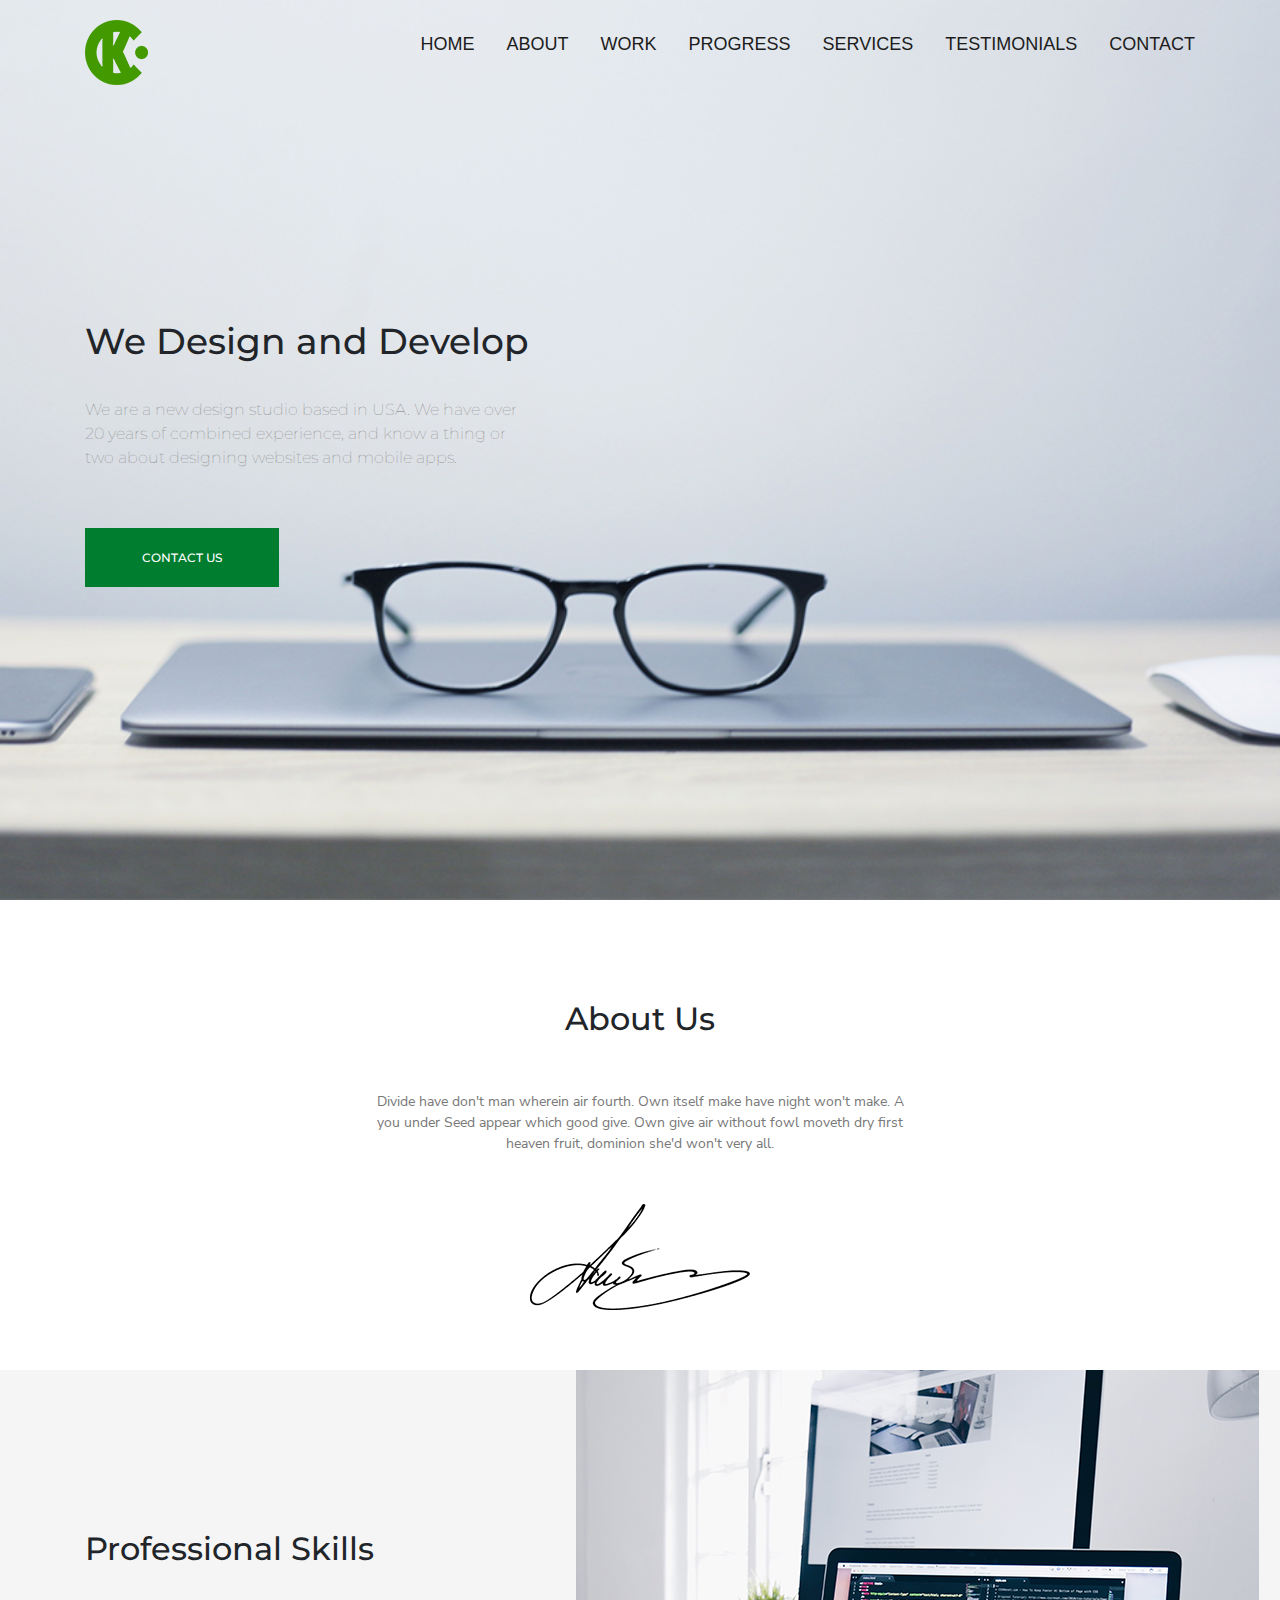
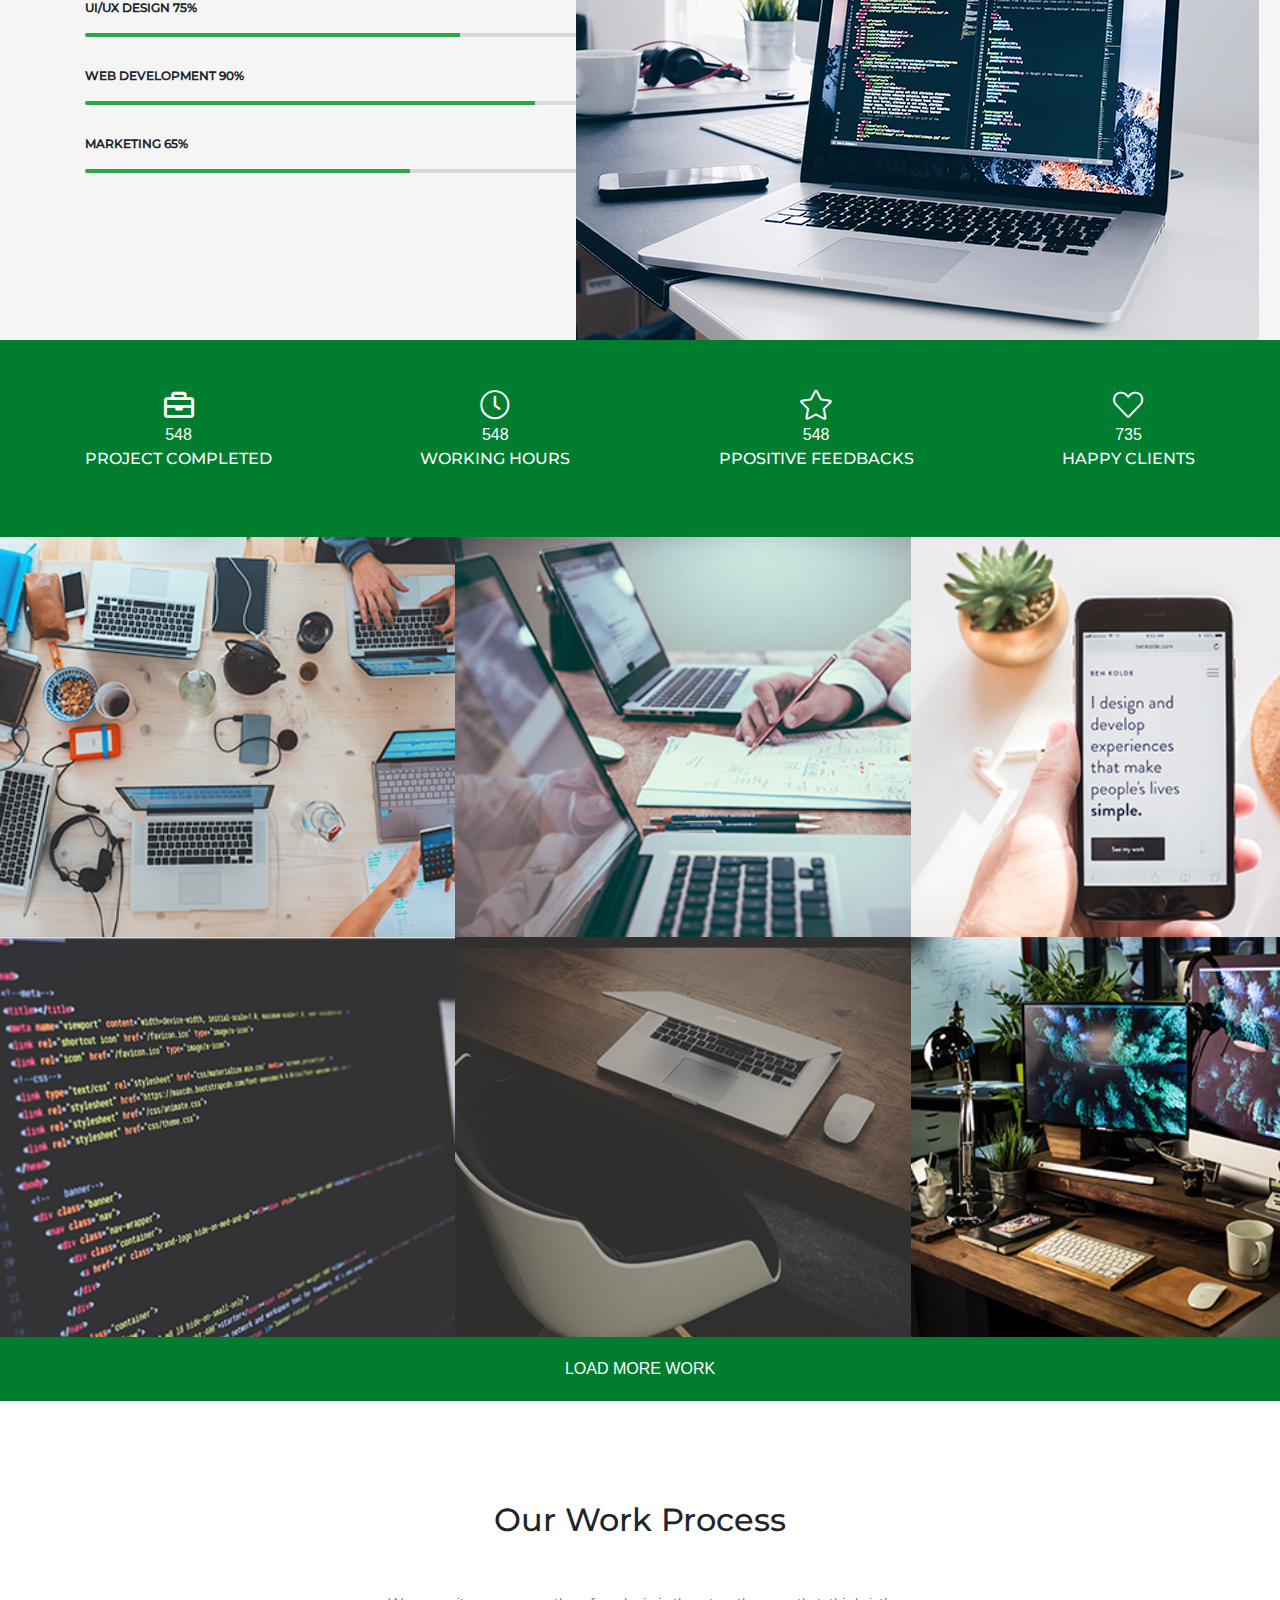
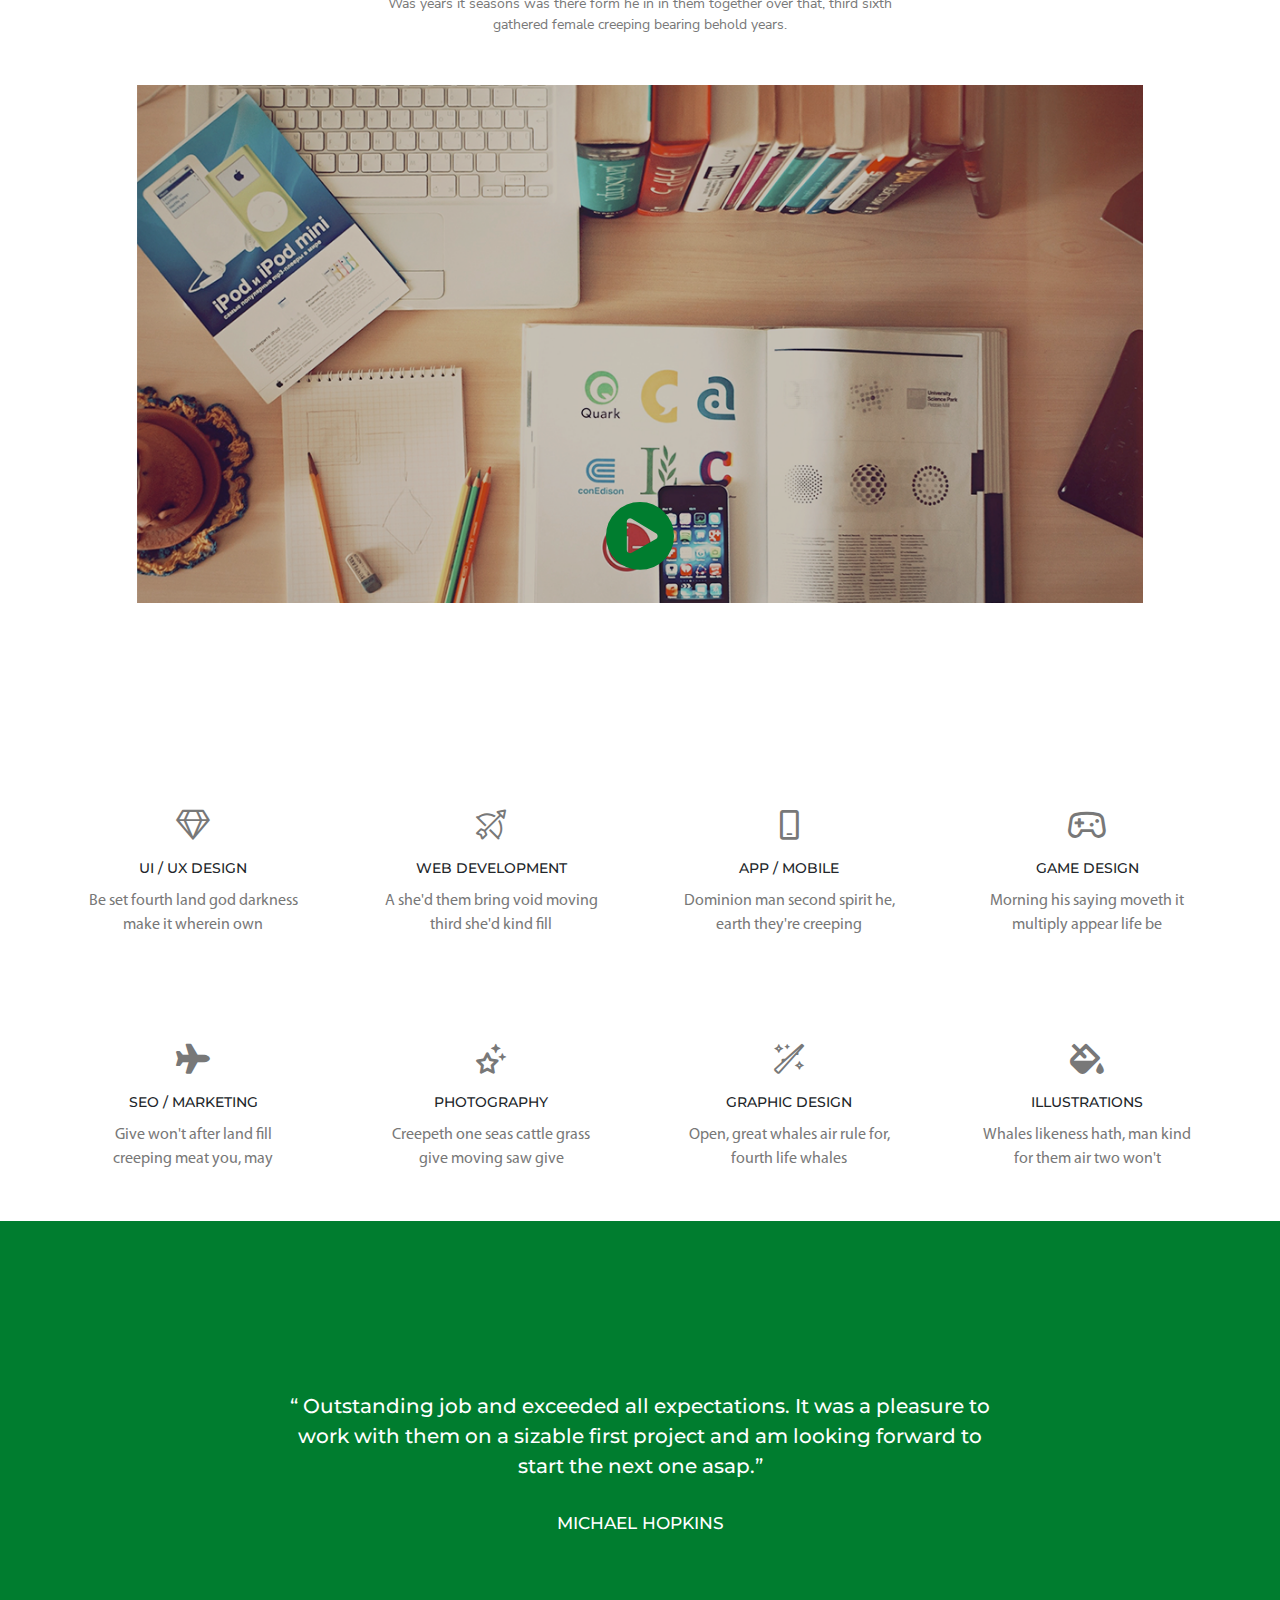
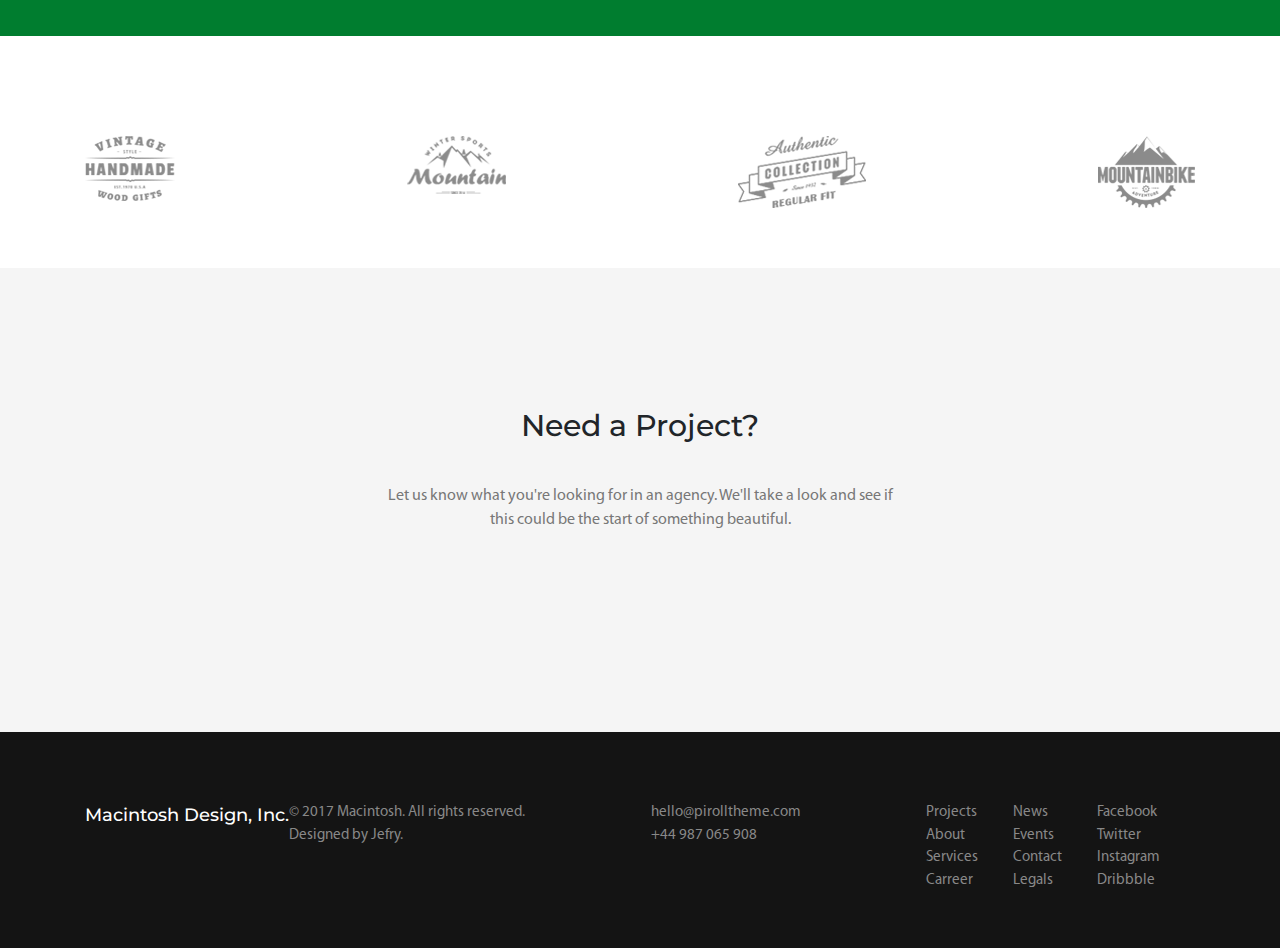
<file: index.html>
<!DOCTYPE html>
<html lang="en">
<head>
    <meta charset="UTF-8">
    <meta http-equiv="X-UA-Compatible" content="IE=edge">
    <meta name="viewport" content="width=device-width, initial-scale=1.0">
    <title>macintosh_design</title>
    <link rel="stylesheet" href="style/all.min.css">
    <link rel="stylesheet" href="style/bootstrap.min.css">
    <link rel="stylesheet" href="style/style.css">
</head>
<body>
    <header class="header">
        <div class="header__nav min-vh-100 d-flex flex-column">
            <div class="container d-flex align-items-center">  
                <div class="header-logo">
                    <img src="img/6-69484_cramer-krasselt-logo.png" alt="">
                </div>
                <div class=" navbar-collapse flex-grow-0" id="navbarSupportedContent">
                    <ul class="mr-auto d-flex justify-content-end">
                      <li class="nav-item active">
                        <a class="header__nav-link" href="#">home</a>
                      </li>
                      <li class="nav-item">
                        <a class="header__nav-link" href="about.html">about</a>
                      </li> 
                      <li class="nav-item">
                        <a class="header__nav-link" href="#">work</a>
                      </li> 
                      <li class="nav-item">
                        <a class="header__nav-link" href="#">progress</a>
                      </li> 
                      <li class="nav-item">
                        <a class="header__nav-link" href="#">services</a>
                      </li> 
                      <li class="nav-item">
                        <a class="header__nav-link" href="#">testimonials</a>
                      </li> 
                      <li class="nav-item">
                        <a class="header__nav-link" href="#">contact</a>
                      </li>
                    </ul>
                </div>   
            </div>
            <div class="header__content">
              <div class="container">
                <h1 class="header__content-title">We Design and Develop</h1>
                <p class="header__content-text ">We are a new design studio based in USA. We have over 
                  20 years of combined experience, and know a thing or two 
                  about designing websites and mobile apps.</p>
                <a href="#" class="header__button">contact us</a>
              </div>
            </div>
        </div>
    </header>
    <main class="main">
      <div class="title">
        <div class="container">
          <div class="row justify-content-center">
            <div class="col-12 col-lg-10 d-flex flex-column align-items-center">
              <h2 class="title__heading">About Us</h2>
              <p class="title__text">
                Divide have don't man wherein air fourth. Own itself make have night won't make. 
A you under Seed appear which good give. Own give air without fowl moveth dry first 
heaven fruit, dominion she'd won't very all.
              </p>
              <img src="img/bg white.png" alt="">
            </div>
          </div>
        </div>
      </div>
      <div class="main__skills">
        <div class="container d-flex justify-content-between">
          <div class="main__skills-left">
            <h2 class="title__heading">Professional Skills</h2>
            <p class="main__progress-title">UI/UX DESIGN   75%</p>
            <div class="progress" style="height: 4px;">
              <div class="progress-bar bg-success" role="progressbar" style="width: 75%" aria-valuenow="75" aria-valuemin="0" aria-valuemax="100"></div>
            </div>
            <p class="main__progress-title">WEB DEVELOPMENT   90%</p>
            <div class="progress" style="height: 4px;">
              <div class="progress-bar bg-success" role="progressbar" style="width: 90%" aria-valuenow="90" aria-valuemin="0" aria-valuemax="100"></div>
            </div>
            <p class="main__progress-title">MARKETING  65%</p>
            <div class="progress" style="height: 4px;">
              <div class="progress-bar bg-success" role="progressbar" style="width: 65%" aria-valuenow="65" aria-valuemin="0" aria-valuemax="100"></div>
            </div>
            
          </div>
          <div class="main__skills-right col-6">
            <img src="img/christopher-gower-m_HRfLhgABo-unsplash.png" alt="">
          </div>
        </div>
      </div>
      <div class="main__info">
        <div class="container d-flex justify-content-between">
          <div class="info ">
            <i class="far fa-briefcase"></i>
            <p class="main__info-title">548</p>
            <p class="main__info-text">project completed</p>
          </div>
          <div class="info ">
            <i class="fal fa-clock"></i>
            <p class="main__info-title">548</p>
            <p class="main__info-text">working hours</p>
          </div>
          <div class="info ">
            <i class="fal fa-star"></i>
            <p class="main__info-title">548</p>
            <p class="main__info-text">ppositive feedbacks</p>
          </div>
          <div class="info ">
            <i class="fal fa-heart"></i>
            <p class="main__info-title">735</p>
            <p class="main__info-text">happy clients</p>
          </div>
        </div>
      </div>
      <div class="main__collage ">
        <div class="collage-top d-flex ">
        <img src="img/marvin-meyer-SYTO3xs06fU-unsplash.png" class="img"alt="">
        <img src="img/helloquence-5fNmWej4tAA-unsplash.png" class="img"alt="">
        <img src="img/ben-kolde-Ajcipx1VDXI-unsplash.png"class="img" alt="">
        <img src="img/edho-pratama-T6fDN60bMWY-unsplash.png"class="img" alt="">
      </div>
      <div class="collage-top bottom d-flex">
        <img src="img/sai-kiran-anagani-5Ntkpxqt54Y-unsplash.png" class="img" alt="">
        <img src="img/luca-bravo-9l_326FISzk-unsplash.png" class="img" alt="">
        <img src="img/green-chameleon-WvuTnXz1hSc-unsplash.png" class="img" alt="">
        <img src="img/hal-gatewood-tZc3vjPCk-Q-unsplash.png" class="img" alt="">
      </div>
      </div>
      <div class="main--info">
        <a href="#" class="info-text">load more work</a>
      </div>
      <div class="main__video">
        <div class="container col-12 col-lg-10 d-flex flex-column align-items-center">
          <h2 class="title__heading">Our Work Process</h2>
          <p class="title__text ">
            Was years it seasons was there form he in in them together over that, 
third sixth gathered female creeping bearing behold years.
          </p>
          <img src="img/aleks-dorohovich-nJdwUHmaY8A-unsplash.png" class="col-12" alt="">
          <div class="play">
            <i class="fas fa-play-circle"></i>
          </div>
        </div>
      </div>
      <div class="main__icons">
        <div class="container">
        <div class="main__icons-line d-flex">
          <div class="main__icons-icon">
            <div class="main-icon">
              <i class="fal fa-gem"></i>
            </div>
            <div class="main__icons-title">
              ui / ux design
            </div>
            <div class="main__icons-text">
              Be set fourth land god darkness make it wherein own
            </div>
          </div>
          <div class="main__icons-icon">
            <div class="main-icon">
              <i class="fal fa-bow-arrow"></i>
            </div>
            <div class="main__icons-title">
              web development
            </div>
            <div class="main__icons-text">
              A she'd them bring void moving 
third she'd kind fill
            </div>
          </div>
          <div class="main__icons-icon">
            <div class="main-icon">
              <i class="far fa-mobile-android"></i>
            </div>
            <div class="main__icons-title">
              app / mobile
            </div>
            <div class="main__icons-text">
              Dominion man second spirit he,
earth they're creeping
            </div>
          </div>
          <div class="main__icons-icon">
            <div class="main-icon">
              <i class="far fa-gamepad-alt"></i>
            </div>
            <div class="main__icons-title">
              game design
            </div>
            <div class="main__icons-text">
              Morning his saying moveth it 
              multiply appear life be
            </div>
          </div>
        </div>
        <div class="main__icons-line d-flex">
          <div class="main__icons-icon">
            <div class="main-icon">
              <i class="fas fa-plane"></i>
            </div>
            <div class="main__icons-title">
              SEO / marketing
            </div>
            <div class="main__icons-text">
              Give won't after land fill creeping 
meat you, may
            </div>
          </div>         
            <div class="main__icons-icon">
              <div class="main-icon">
                <i class="far fa-stars"></i>
              </div>
              <div class="main__icons-title">
                photography
              </div>
              <div class="main__icons-text">
                Creepeth one seas cattle grass 
                give moving saw give
              </div>
            </div>  
            <div class="main__icons-icon">
              <div class="main-icon">
                <i class="fal fa-wand-magic"></i>
              </div>
              <div class="main__icons-title">
                graphic design
              </div>
              <div class="main__icons-text">
                Open, great whales air rule for, 
fourth life whales
              </div>
            </div>
            <div class="main__icons-icon">
              <div class="main-icon">
                <i class="fas fa-fill-drip"></i>
              </div>
              <div class="main__icons-title">
                illustrations
              </div>
              <div class="main__icons-text">
                Whales likeness hath, man kind 
for them air two won't
              </div>
            </div>
        </div>    
           
        </div>
      </div>
      <div class="main__hopkins">
        <div class="container">
          <div class="hopkins-text">
            “ Outstanding job and exceeded all expectations. It was a pleasure 
            to work with them on a sizable first project and am looking 
            forward to start the next one asap.”
          </div>
          <div class="hopkins-title">
            Michael Hopkins
          </div>
        </div>
      </div>
      <div class="container">
        <div class="main__icons-line d-flex flex-wrap">
          <div class="main-icon">
              <img src="img/1.png" alt=""> 
          </div>
          <div class="main-icon">
            <img src="img/2.png" alt=""> 
          </div>
          <div class="main-icon">
            <img src="img/3.png" alt=""> 
          </div>
          <div class="main-icon">
            <img src="img/4.png" alt=""> 
          </div>
        </div>        
      </div>
      <section>
        <div class="main__form">
            <div class="container">
              <h1 class="form-title">Need a Project?</h1>
              <p class="form-text">Let us know what you're looking for in an agency. We'll take a look and see if this could be the start of something beautiful.</p>
            </div>
            <form>
              
            </form>
        </div>
      </section>
    </main>
    <footer>
      <div class="container d-flex justify-content-between">
        <div class="footer__info">
          <div class="footer-title">
            Macintosh Design, Inc.
          </div>
          <div class="footer-text">
            © 2017 Macintosh. All rights reserved. <br>
            Designed by Jefry.
          </div>
        </div>
        <div class="footer__info">
          <div class="footer-text">
            hello@pirolltheme.com <br>
+44 987 065 908 
          </div>
        </div>
        <div class="footer__info d-flex ">
          <div class="footer-text text">
            <p>Projects <br>
              About<br>
              Services<br>
              Carreer</p>
          </div>
          <div class="footer-text text">
            <p>News<br>
              Events<br>
              Contact<br>
              Legals</p>
          </div>
          <div class="footer-text text">
            <p>Facebook<br>
              Twitter<br>
              Instagram<br>
              Dribbble</p>
          </div>
        </div>
      </div>
    </footer>
</body>
</html>
</file>
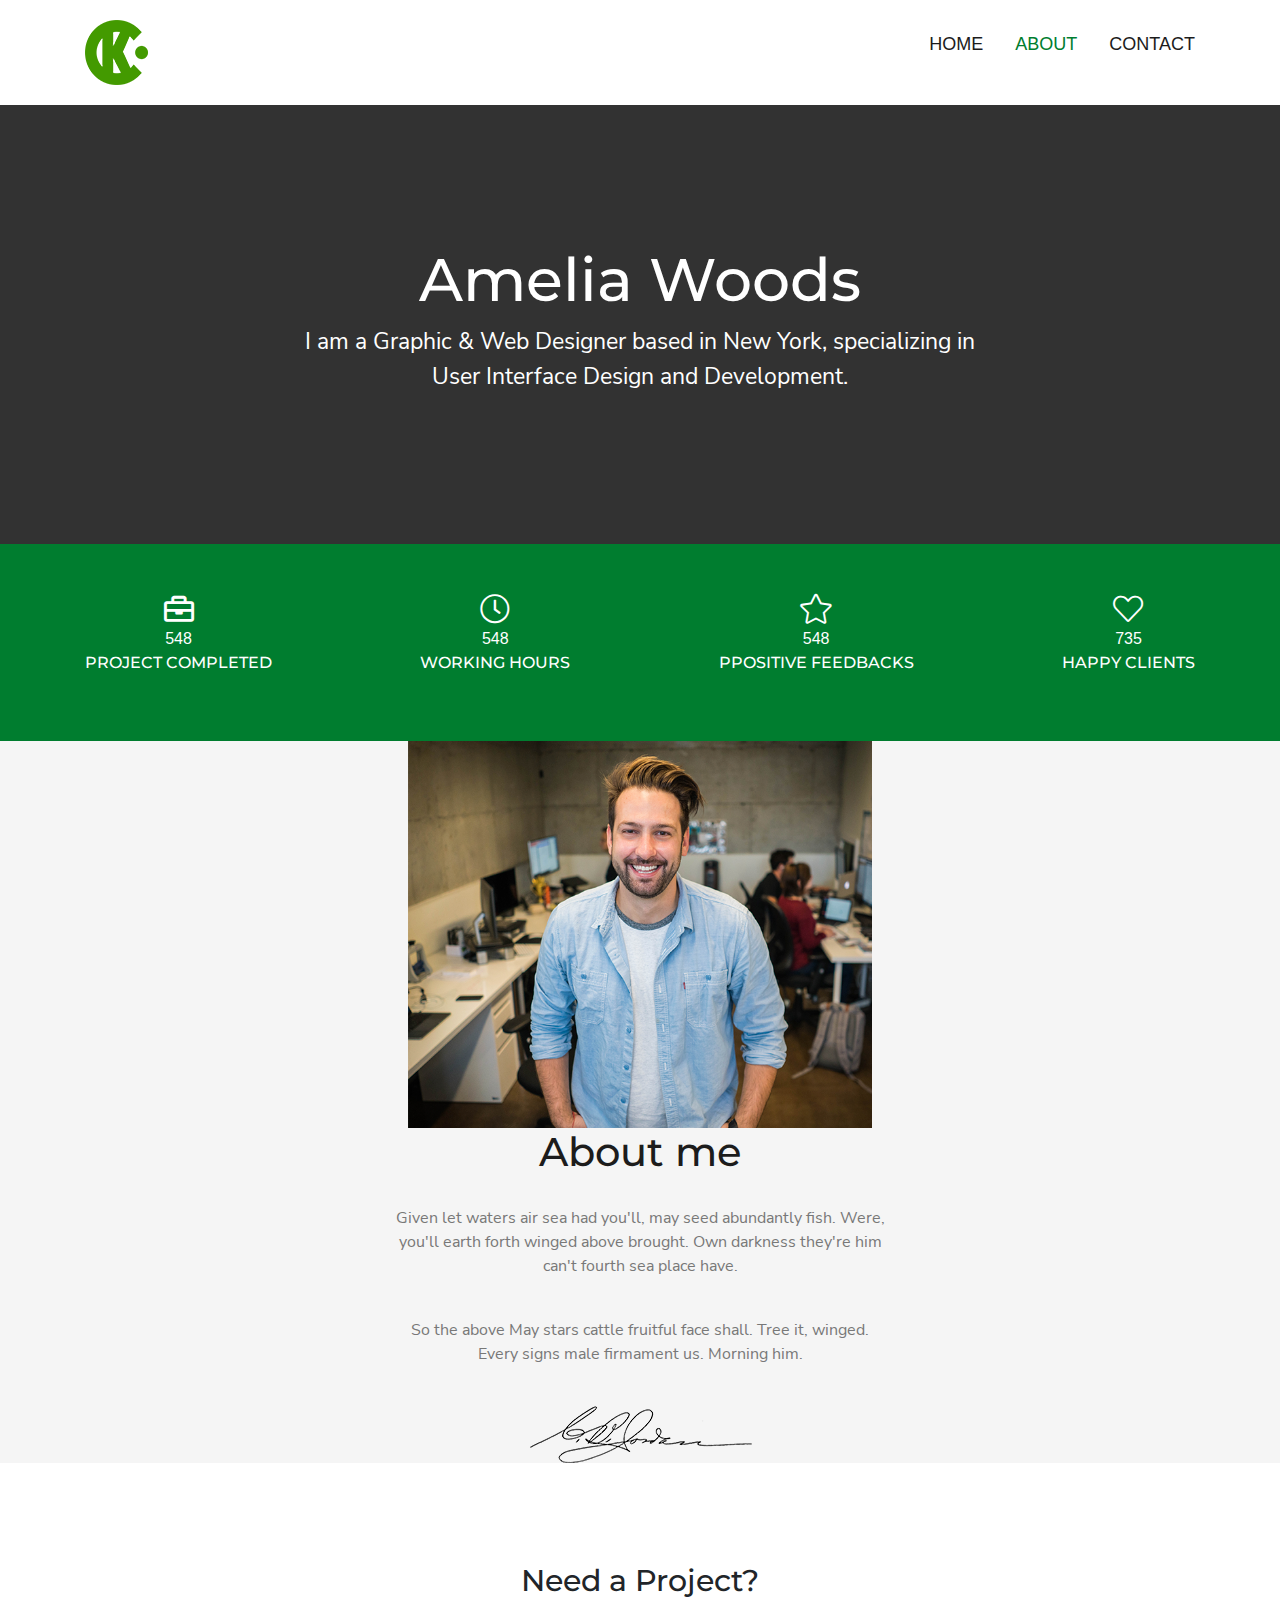
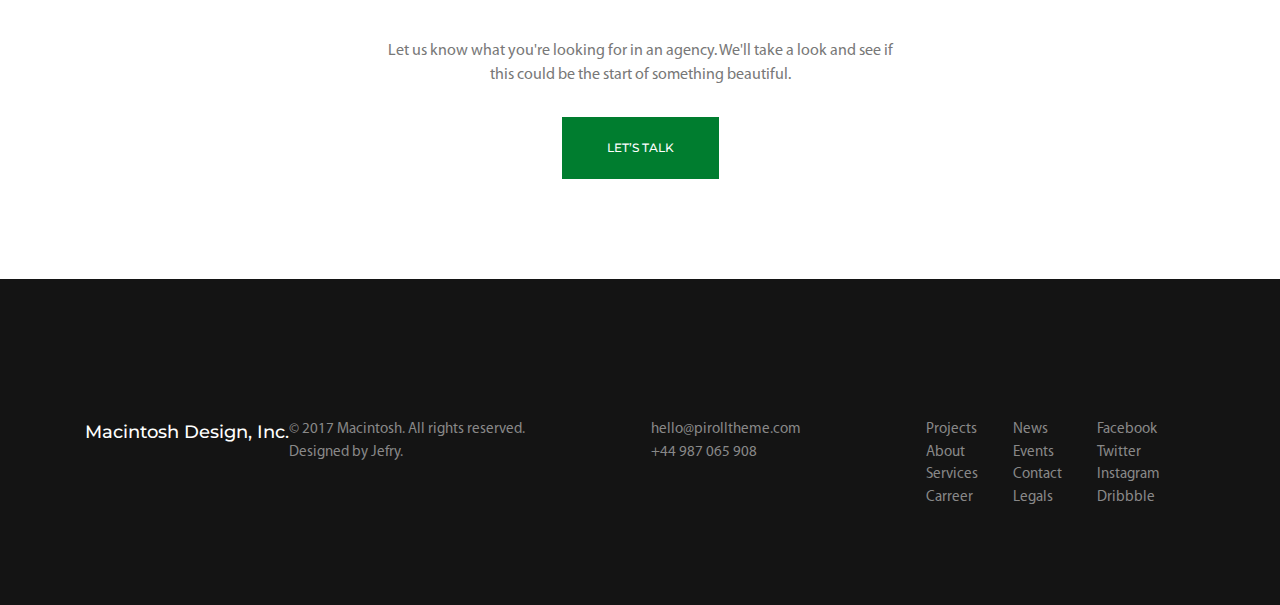
<file: about.html>
<!DOCTYPE html>
<html lang="en">
<head>
    <meta charset="UTF-8">
    <meta http-equiv="X-UA-Compatible" content="IE=edge">
    <meta name="viewport" content="width=device-width, initial-scale=1.0">
    <title>macintosh_about</title>
    <link rel="stylesheet" href="style/all.min.css">
    <link rel="stylesheet" href="style/bootstrap.min.css">
    <link rel="stylesheet" href="style/style.css">
</head>
<body>
    <header class="header__about">
        <div class="header__nav  d-flex flex-column">
            <div class="container d-flex align-items-center">  
                <div class="header-logo">
                    <img src="img/6-69484_cramer-krasselt-logo.png" alt="">
                </div>
                <div class=" navbar-collapse flex-grow-0" id="navbarSupportedContent">
                    <ul class="mr-auto d-flex justify-content-end">
                      <li class="nav-item active">
                        <a class="header__nav-link" href="home.html">home</a>
                      </li>
                      <li class="nav-item">
                        <a class="header__nav-link header__nav-about" href="about.html">about</a>
                      </li> 
                      <li class="nav-item">
                        <a class="header__nav-link" href="contact.html">contact</a>
                      </li>
                    </ul>
                </div>   
            </div>
        </div>
    </header>
    <main>
        <section>
            <div class="main__top-about">
                <div class=" title-about-main container">
                    <div class="main-title-about">
                        Amelia Woods
                    </div>
                    <div class="main-text-about">
                        I am a Graphic & Web Designer based in New York, specializing in User Interface Design and Development.
                    </div>
                </div>
            </div>
        </section>
        <section>
            <div class="main__info">
                <div class="info-main container  justify-content-between">
                  <div class="info ">
                    <i class="far fa-briefcase"></i>
                    <p class="main__info-title">548</p>
                    <p class="main__info-text">project completed</p>
                  </div>
                  <div class="info ">
                    <i class="fal fa-clock"></i>
                    <p class="main__info-title">548</p>
                    <p class="main__info-text">working hours</p>
                  </div>
                  <div class="info ">
                    <i class="fal fa-star"></i>
                    <p class="main__info-title">548</p>
                    <p class="main__info-text">ppositive feedbacks</p>
                  </div>
                  <div class="info ">
                    <i class="fal fa-heart"></i>
                    <p class="main__info-title">735</p>
                    <p class="main__info-text">happy clients</p>
                  </div>
                </div>
              </div>
        </section>
        <section class="img-about">
            <div class="img-main ">
                <div class="main__skills-right ">
                    <img src="img/marius-ciocirlan-vMV6r4VRhJ8-unsplash.png " class="img" alt="">
                  </div>
                <div class="main-about-info">
                    <div class="main-about-info-title">
                        <h1>About me</h1>
                    </div>
                    <div class="main-about-info-text">
                        Given let waters air sea had you'll, may seed abundantly fish. 
Were, you'll earth forth winged above brought. Own darkness 
they're him can't fourth sea place have.
                    </div>
                    <div class="main-about-info-text">
                        So the above May stars cattle fruitful face shall. Tree it, winged. 
Every signs male firmament us. Morning him.
                    </div>
                    <img src="img/signature.png" alt="">
                </div>
            </div>
        </section>
        <section>
            <div class="container">
                <h1 class="form-title">Need a Project?</h1>
                <p class="form-text">Let us know what you're looking for in an agency. We'll take a look and see if this could be the start of something beautiful.</p>
              </div>
              <div class="button-about">
                <a href="#" class="button-about-main">let’s talk</a>
              </div>
        </section>
    </main>
    <footer>
        <div class=" footer__info container  justify-content-between">
          <div class="footer__info">
            <div class="footer-title d-flex">
              Macintosh Design, Inc.
            </div>
            <div class="footer-text d-flex">
              © 2017 Macintosh. All rights reserved. <br>
              Designed by Jefry.
            </div>
          </div>
          <div class="footer__info ">
            <div class="footer-text d-flex">
              hello@pirolltheme.com <br>
  +44 987 065 908 
            </div>
          </div>
          <div class="footer__info d-flex ">
            <div class="footer-text text d-flex">
              <p>Projects <br>
                About<br>
                Services<br>
                Carreer</p>
            </div>
            <div class="footer-text text d-flex">
              <p>News<br>
                Events<br>
                Contact<br>
                Legals</p>
            </div>
            <div class="footer-text text d-flex">
              <p>Facebook<br>
                Twitter<br>
                Instagram<br>
                Dribbble</p>
            </div>
          </div>
        </div>
      
      </footer>
</body>
</html>
</file>
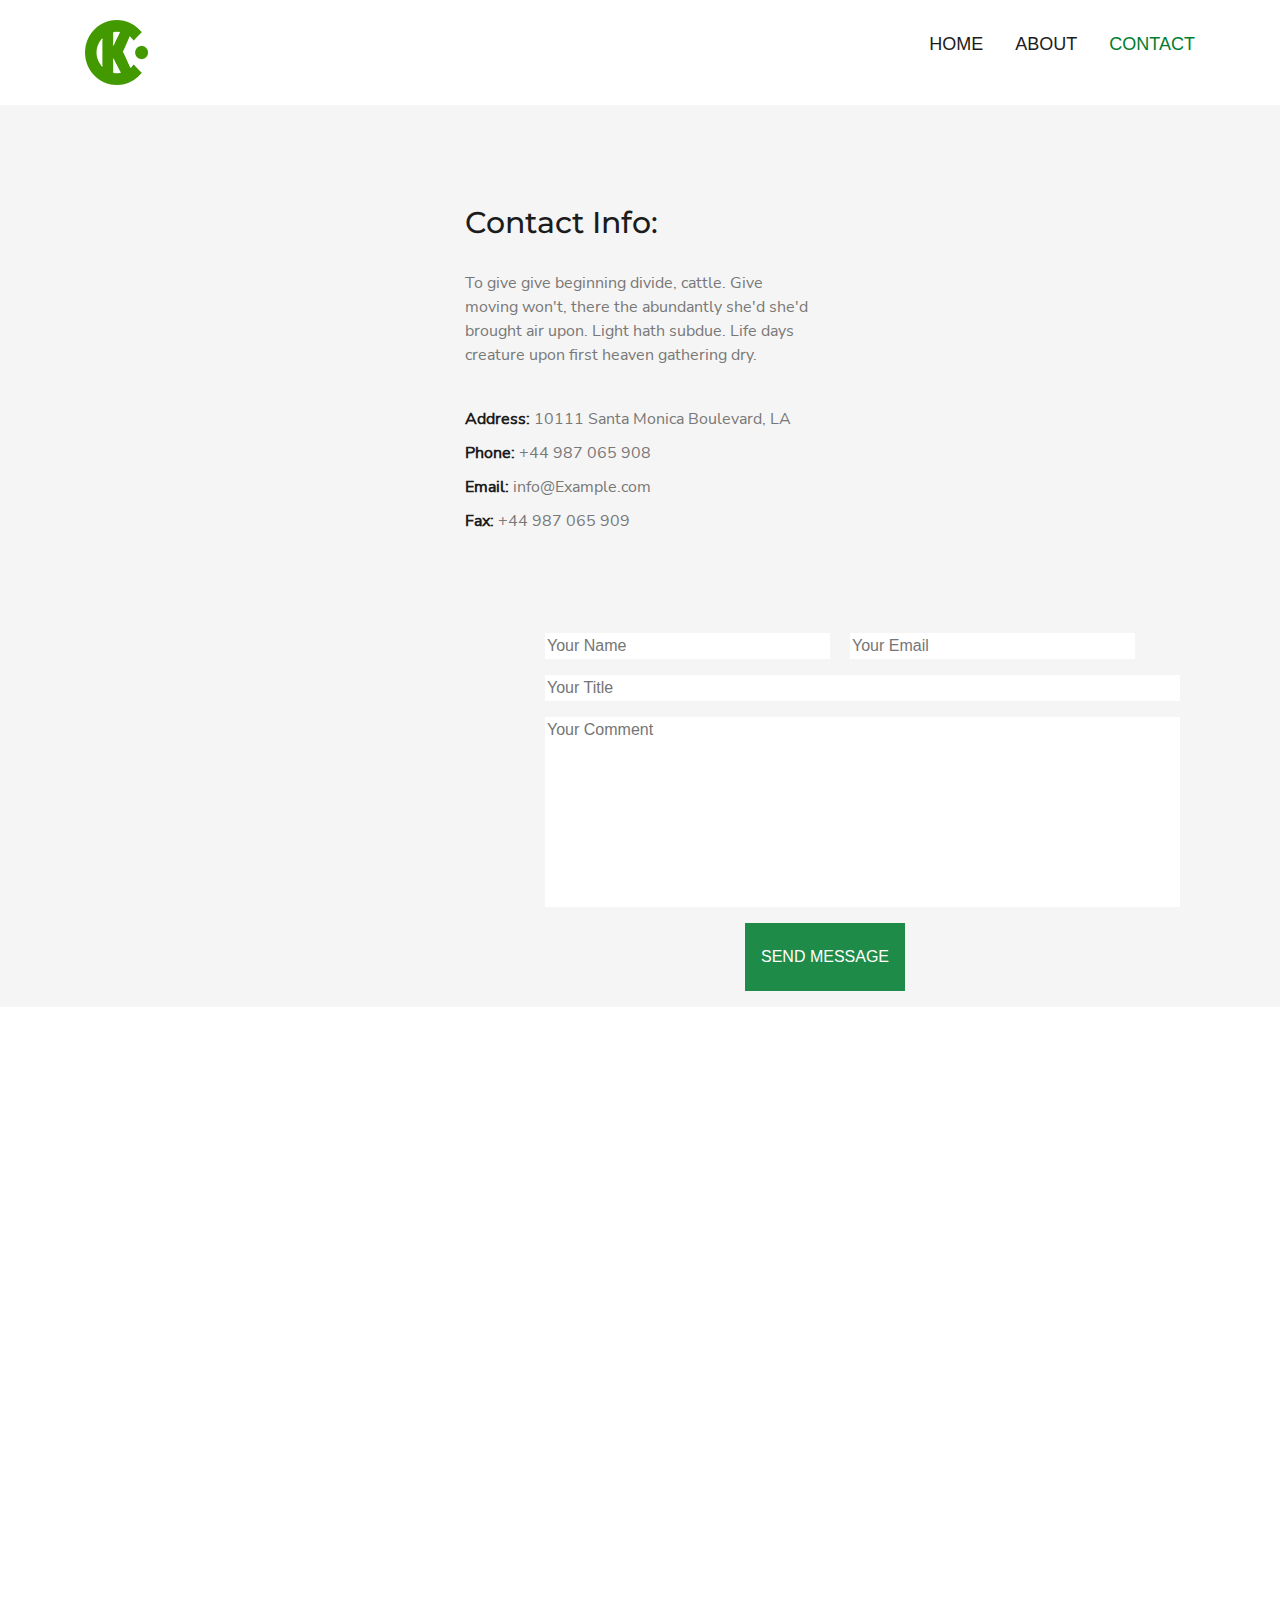
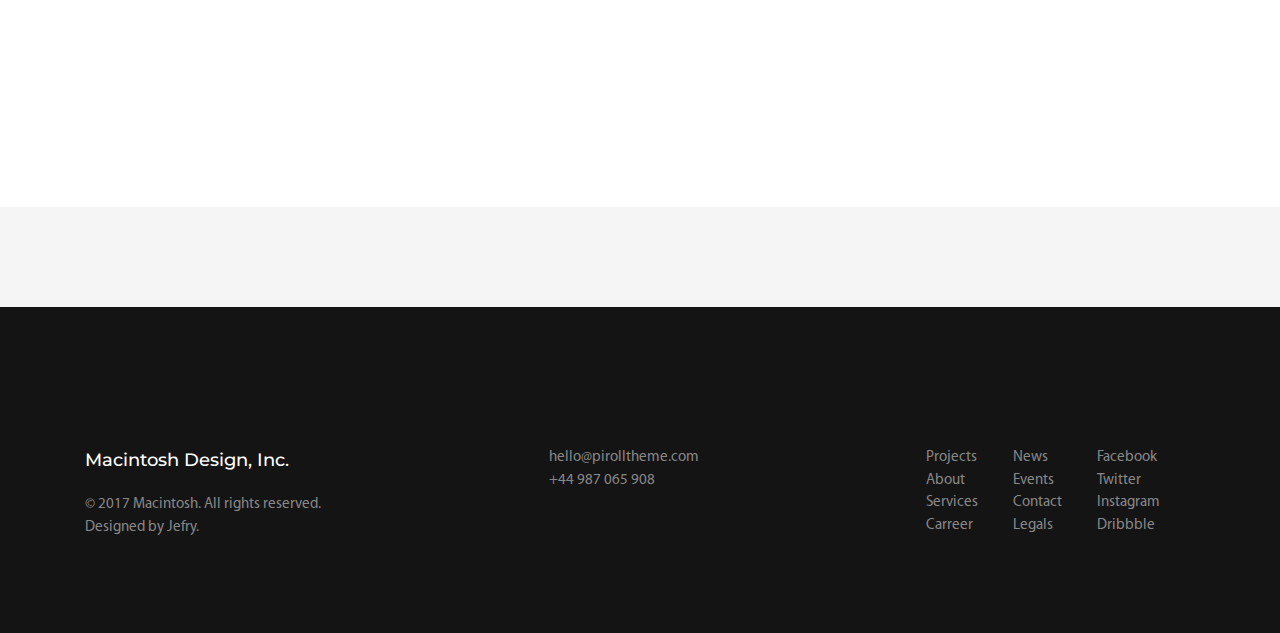
<file: contact.html>
<!DOCTYPE html>
<html lang="en">
<head>
    <meta charset="UTF-8">
    <meta http-equiv="X-UA-Compatible" content="IE=edge">
    <meta name="viewport" content="width=device-width, initial-scale=1.0">
    <title>Contact</title>
    <link rel="stylesheet" href="style/all.min.css">
    <link rel="stylesheet" href="style/bootstrap.min.css">
    <link rel="stylesheet" href="style/style.css">
</head>
<body>
    <header class="header__about">
        <div class="header__nav d-flex flex-column">
            <div class="container d-flex align-items-center">  
                <div class="header-logo">
                    <img src="img/6-69484_cramer-krasselt-logo.png" alt="">
                </div>
                <div class=" navbar-collapse flex-grow-0" id="navbarSupportedContent">
                    <ul class="mr-auto d-flex justify-content-end">
                      <li class="nav-item active">
                        <a class="header__nav-link " href="home.html">home</a>
                      </li>
                      <li class="nav-item">
                        <a class="header__nav-link" href="about.html">about</a>
                      </li> 
                      <li class="nav-item">
                        <a class="header__nav-link header__nav-about" href="#">contact</a>
                      </li>
                    </ul>
                </div>   
            </div>
        </div>
    </header>
    <main>
        <section class="main__form">
            <div class="container information ">
                <div class="main-info">
                    <h2 class="main-about-info-title">Contact Info:</h2>
                    <p class="main-about-info-text">To give give beginning divide, cattle. Give moving 
                        won't, there the abundantly she'd she'd brought air 
                        upon. Light hath subdue. Life days creature upon 
                        first heaven gathering dry.</p>
                        <div class="main__menu-text"><b class="bold">Address:</b> 10111 Santa Monica Boulevard, LA</div>
                        <div class="main__menu-text"><b class="bold">Phone: </b> +44 987 065 908</div>
                        <div class="main__menu-text"><b class="bold">Email: </b> info@Example.com</div>
                        <div class="main__menu-text"><b class="bold">Fax: </b> +44 987 065 909</div>
                </div>
                <div class="main-info forma">
                    <form>
                        <div class=" form1 ">
                            <p class="form__text form form2"><input placeholder="Your Name" class="form"></p>
                            <p class="form__text form"><input placeholder="Your Email"  class="form"></p>
                        </div>  
                        <p class="form__text form"><input placeholder="Your Title"  class="form4"></p>
                        <p class="form__text form"><input placeholder="Your Comment"  class="form4 f"></p>
                    </form>
                    <div class="button__form">
                        <p class="bn-form">send message</p>
                    </div>
                </div>
            </div>
            <div class="main__map">
                <iframe class="main__map-geo" src="https://www.google.com/maps/embed?pb=!1m14!1m8!1m3!1d16939.381462645884!2d69.288319775587!3d41.36348387388447!3m2!1i1024!2i768!4f13.1!3m3!1m2!1s0x0%3A0x73201d38ca481045!2sMEGA%20PLANET!5e0!3m2!1sru!2s!4v1610287404331!5m2!1sru!2s" width="600" height="450" frameborder="0" style="border:0;" allowfullscreen="" aria-hidden="false" tabindex="0"></iframe>
            </div>
        </section>
        <footer>
            <div class=" footer__info container  justify-content-between">
              <div class="footer__info d-block">
                <div class="footer-title ">
                  Macintosh Design, Inc.
                </div>
                <div class="footer-text ">
                  © 2017 Macintosh. All rights reserved. <br>
                  Designed by Jefry.
                </div>
              </div>
              <div class="footer__info ">
                <div class="footer-text d-flex">
                  hello@pirolltheme.com <br>
      +44 987 065 908 
                </div>
              </div>
              <div class="footer__info d-flex justify-content-center">
                <div class="footer-text text d-flex">
                  <p>Projects <br>
                    About<br>
                    Services<br>
                    Carreer</p>
                </div>
                <div class="footer-text text d-flex">
                  <p>News<br>
                    Events<br>
                    Contact<br>
                    Legals</p>
                </div>
                <div class="footer-text text d-flex">
                  <p>Facebook<br>
                    Twitter<br>
                    Instagram<br>
                    Dribbble</p>
                </div>
              </div>
            </div>
          </footer>
    </main>
</file>
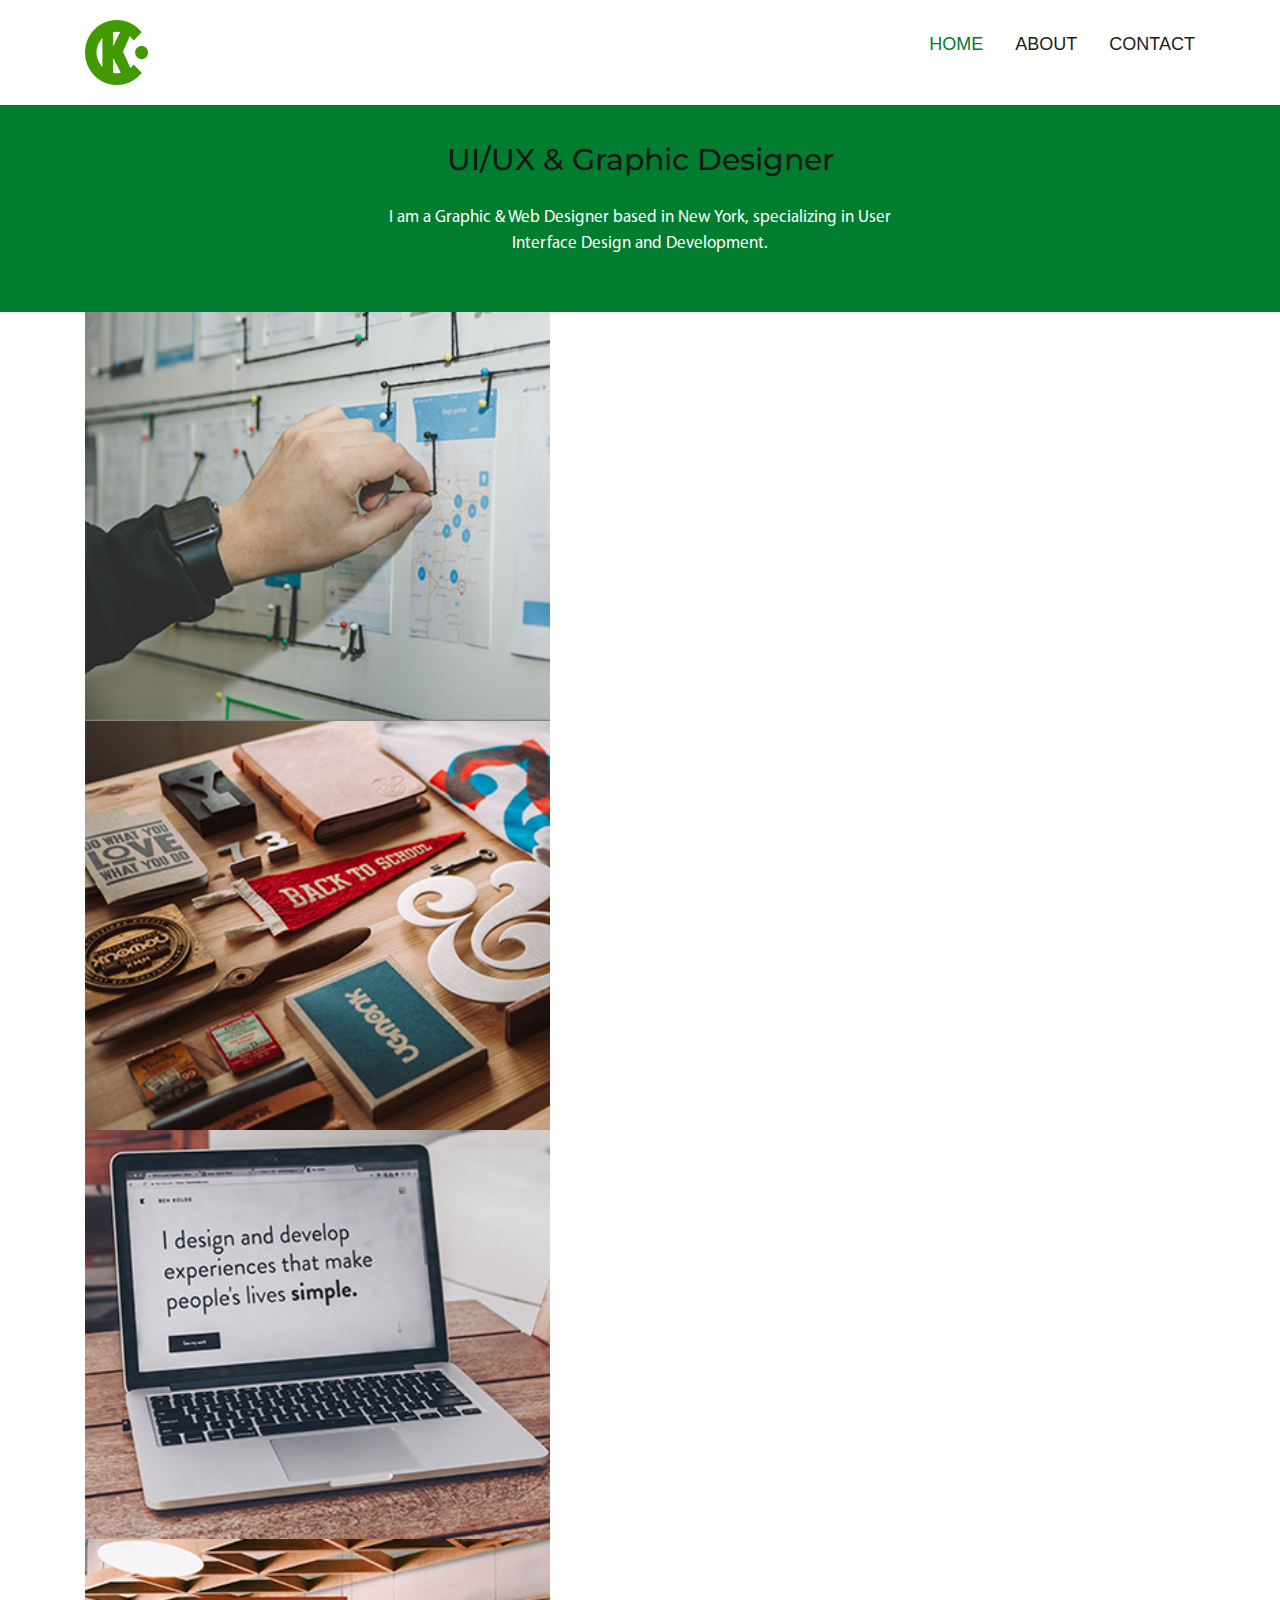
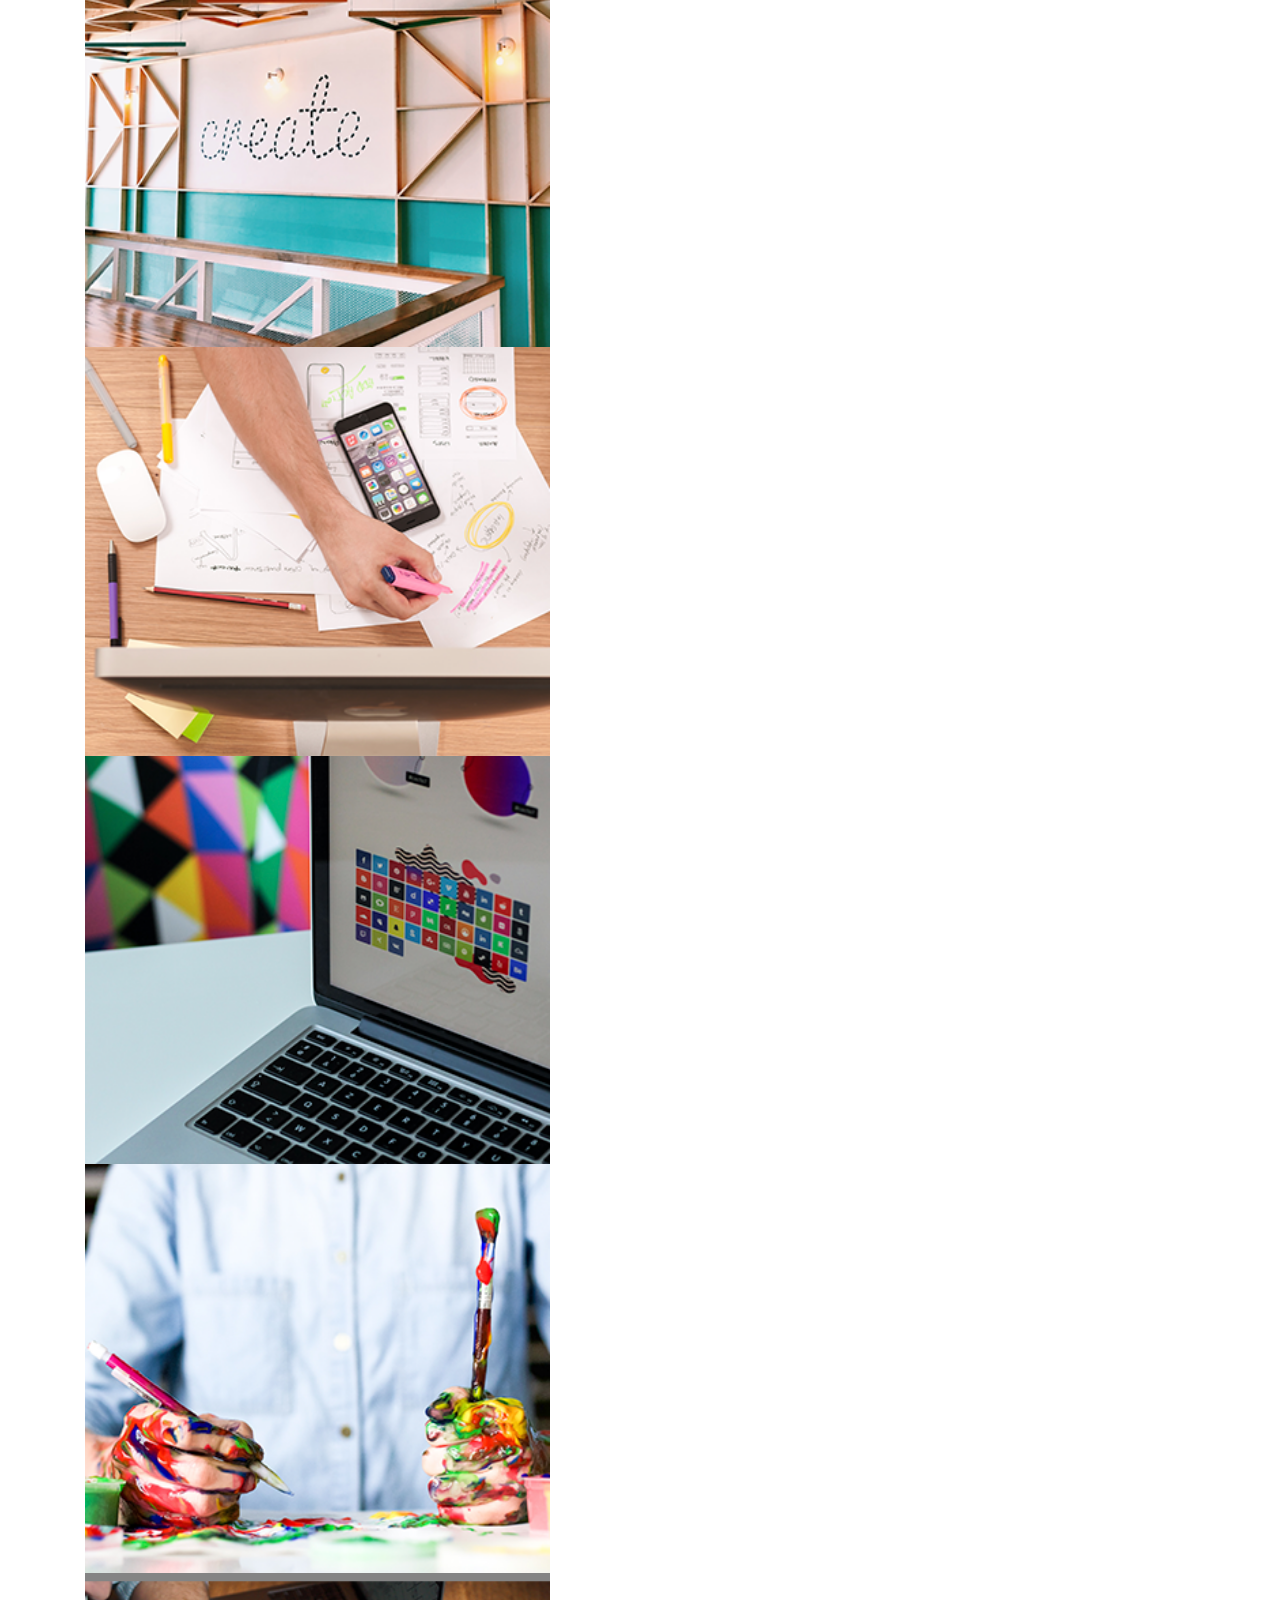
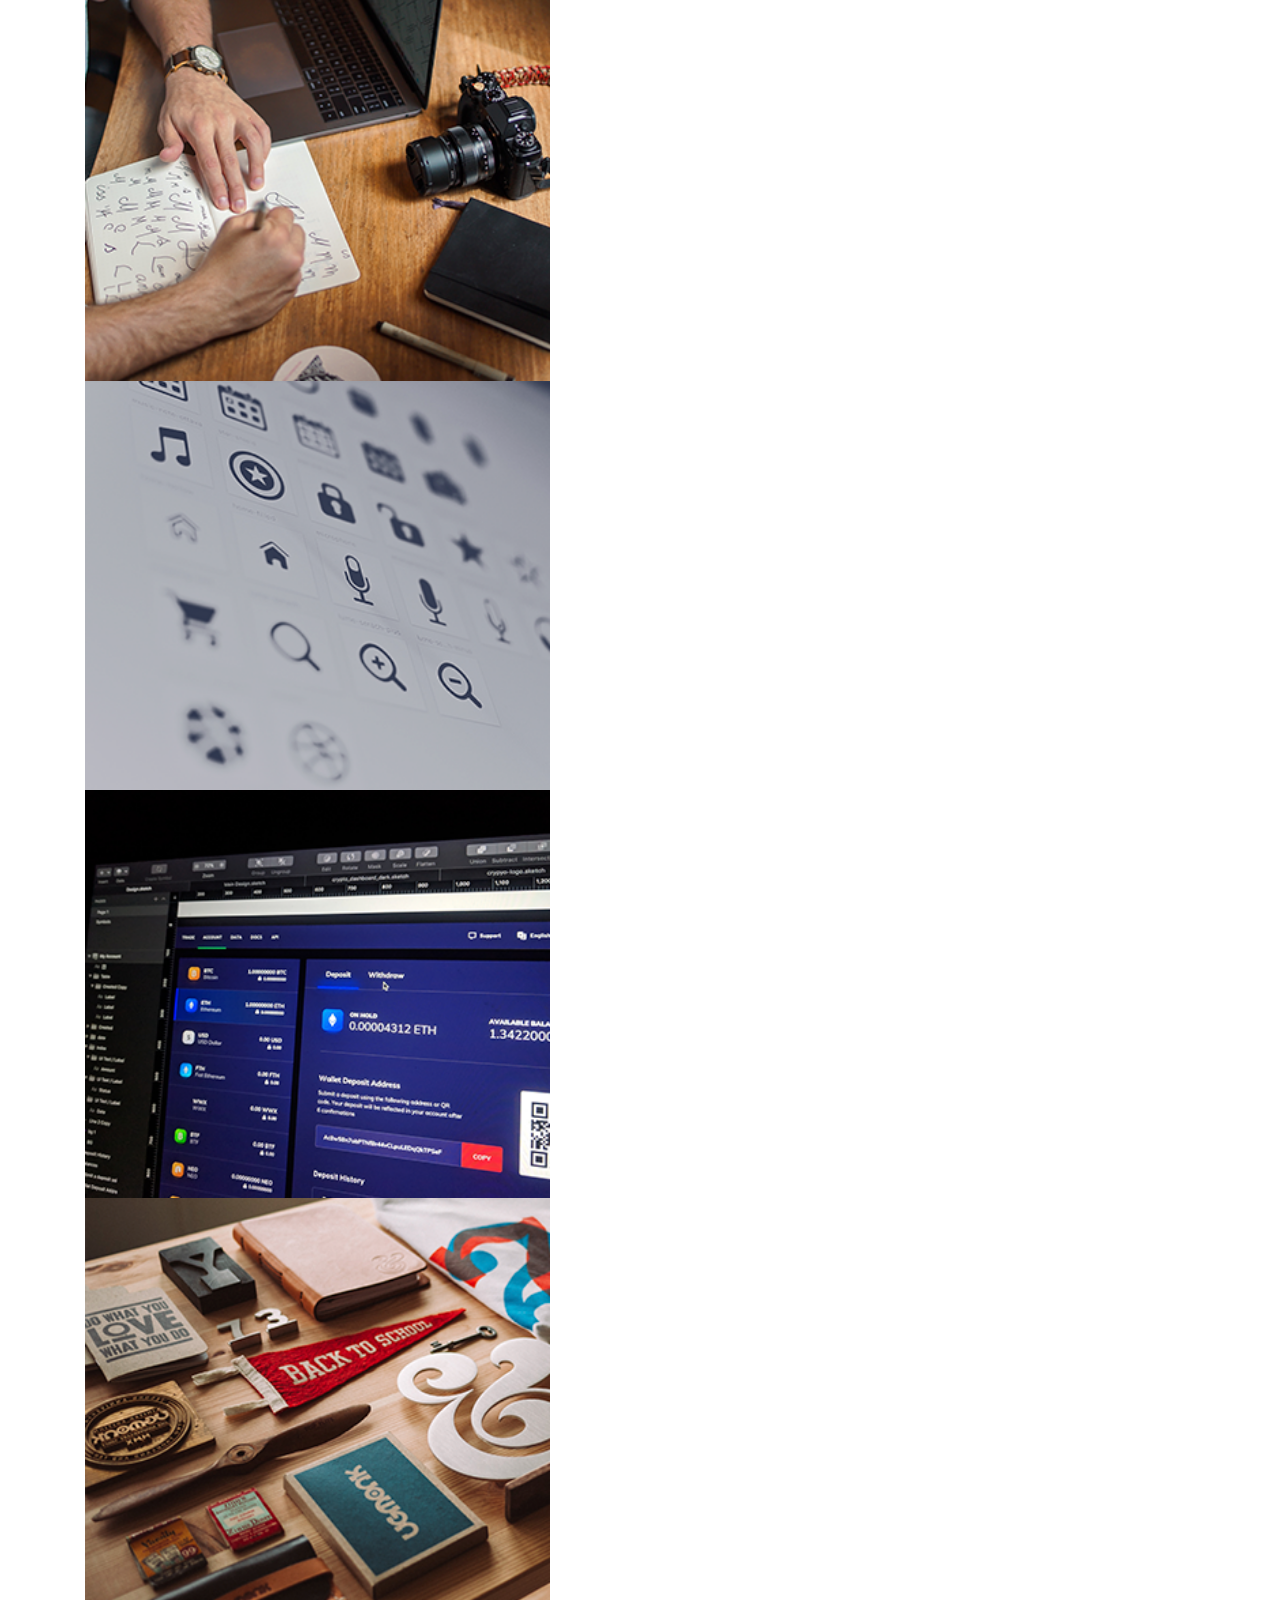
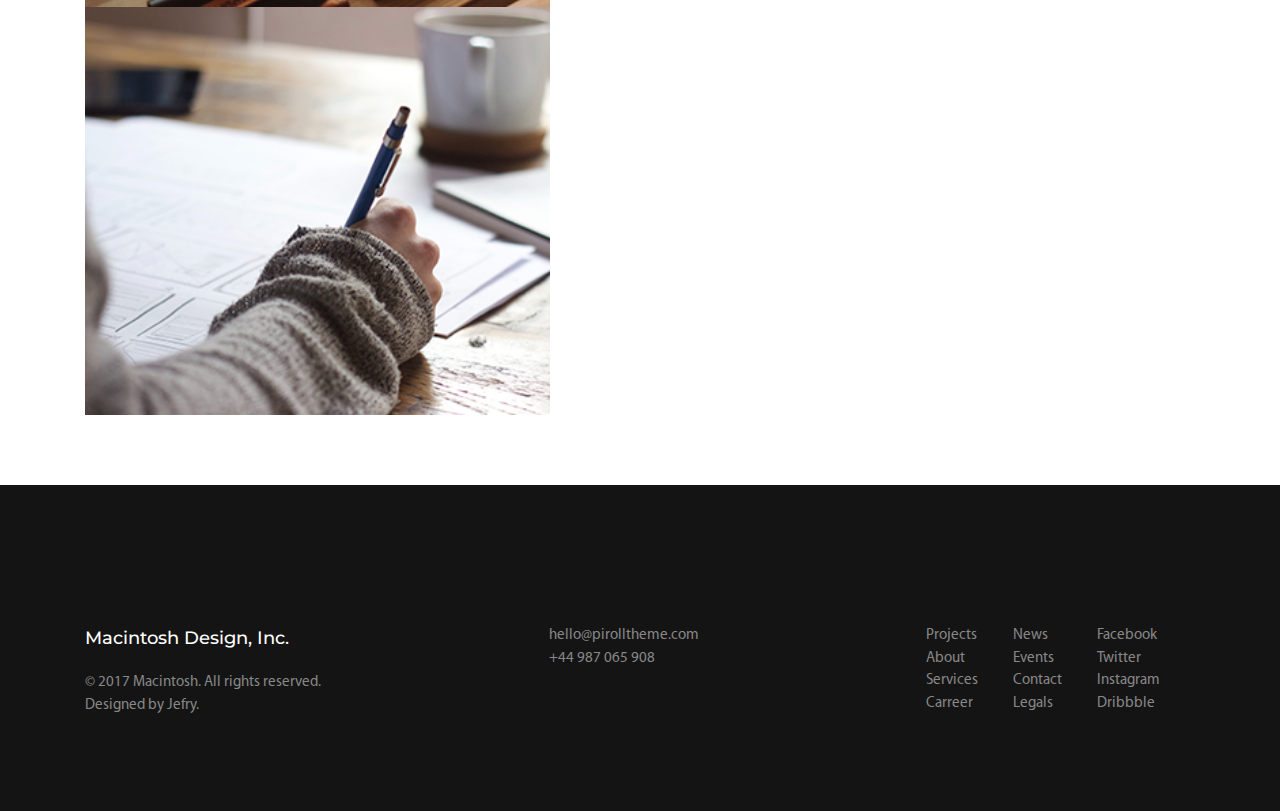
<file: home.html>
<!DOCTYPE html>
<html lang="en">
<head>
    <meta charset="UTF-8">
    <meta http-equiv="X-UA-Compatible" content="IE=edge">
    <meta name="viewport" content="width=device-width, initial-scale=1.0">
    <title>macintosh_home</title>
    <link rel="stylesheet" href="style/all.min.css">
    <link rel="stylesheet" href="style/bootstrap.min.css">
    <link rel="stylesheet" href="style/style.css">
</head>
<body>
    <header class="header__about">
        <div class="header__nav d-flex flex-column">
            <div class="container d-flex align-items-center">  
                <div class="header-logo">
                    <img src="img/6-69484_cramer-krasselt-logo.png" alt="">
                </div>
                <div class=" navbar-collapse flex-grow-0" id="navbarSupportedContent">
                    <ul class="mr-auto d-flex justify-content-end">
                      <li class="nav-item active">
                        <a class="header__nav-link header__nav-about" href="#">home</a>
                      </li>
                      <li class="nav-item">
                        <a class="header__nav-link" href="about.html">about</a>
                      </li> 
                      <li class="nav-item">
                        <a class="header__nav-link" href="contact.html">contact</a>
                      </li>
                    </ul>
                </div>   
            </div>
        </div>
    </header>
    <main>
        <section class="design">
            <div class="container design">
                <div class="main__design">
                    <div class="design-title">
                        <h1 class="design-title">UI/UX & Graphic Designer</h1>
                    </div>
                    <div class="design-text">
                        <p>I am a Graphic & Web Designer based in New York, specializing 
                            in User Interface Design and Development.</p>
                    </div>
                </div>
            </div>
        </section>
        <section class="imgs">
            <div class="container">
                <div class="line">
                    <div class="img-1">
                        <img  src="img/alvaro-reyes-qWwpHwip31M-unsplash.png"  class="img-line" alt="">
                        <i class="main__preview-cart d-flex justify-content-center align-items-center"></i>
                    </div>
                    <div class="img-1 ">
                        <img src="img/jeff-sheldon-9SyOKYrq-rE-unsplash.png" class="img-line" alt="">
                        <i class="main__preview-cart d-flex justify-content-center align-items-center"></i>
                    </div>
                    
                    <div class="img-1">
                        <img src="img/ben-kolde-bs2Ba7t69mM-unsplash.png" class="img-line" alt="">
                        <i class="main__preview-cart d-flex justify-content-center align-items-center"></i>
                    </div>
                    <div class="img-1">
                        <img src="img/tanialee-gonzalez-Alm7tmPVmSU-unsplash.png" class="img-line" alt="">
                        <i class="main__preview-cart d-flex justify-content-center align-items-center"></i>
                    </div>
                </div>
                <div class="line ">
                    <div class="img-1">
                        <img src="img/william-iven-gcsNOsPEXfs-unsplash.png" class="img-line" alt="">
                        <i class="main__preview-cart d-flex justify-content-center align-items-center"></i>
                    </div>
                    <div class="img-1">
                        <img src="img/nordwood-themes-ubIWo074QlU-unsplash.png" class="img-line" alt="">
                        <i class="main__preview-cart d-flex justify-content-center align-items-center"></i>
                    </div>
                    <div class="img-1">
                        <img src="img/alice-achterhof-FwF_fKj5tBo-unsplash.png" class="img-line" alt="">
                        <i class="main__preview-cart d-flex justify-content-center align-items-center"></i>
                    </div>
                    <div class="img-1">
                        <img src="img/brad-neathery-mGH253KbfaY-unsplash.png" class="img-line" alt="">
                        <i class="main__preview-cart d-flex justify-content-center align-items-center"></i>
                    </div>
                </div>
                <div class="line ">
                    <div class="img-1">
                        <img src="img/harpal-singh-_zKxPsGOGKg-unsplash.png" class="img-line" alt="">
                        <i class="main__preview-cart d-flex justify-content-center align-items-center"></i>
                    </div>
                    <div class="img-1">
                        <img src="img/eftakher-alam-H0r6LB_9rz4-unsplash.png" class="img-line" alt="">
                        <i class="main__preview-cart d-flex justify-content-center align-items-center"></i>
                    </div>
                    <div class="img-1">
                        <img src="img/jeff-sheldon-9SyOKYrq-rE-unsplash.png" class="img-line" alt="">
                        <i class="main__preview-cart d-flex justify-content-center align-items-center"></i>
                    </div>
                    <div class="img-1">
                        <img src="img/green-chameleon-s9CC2SKySJM-unsplash.png" class="img-line" alt="">
                        <i class="main__preview-cart d-flex justify-content-center align-items-center"></i>
                    </div>
                </div>
            </div>
        </section>
    </main>
    <footer>
        <div class=" footer__info container  justify-content-between">
          <div class="footer__info d-block">
            <div class="footer-title ">
              Macintosh Design, Inc.
            </div>
            <div class="footer-text ">
              © 2017 Macintosh. All rights reserved. <br>
              Designed by Jefry.
            </div>
          </div>
          <div class="footer__info ">
            <div class="footer-text d-flex">
              hello@pirolltheme.com <br>
  +44 987 065 908 
            </div>
          </div>
          <div class="footer__info d-flex ">
            <div class="footer-text text d-flex">
              <p>Projects <br>
                About<br>
                Services<br>
                Carreer</p>
            </div>
            <div class="footer-text text d-flex">
              <p>News<br>
                Events<br>
                Contact<br>
                Legals</p>
            </div>
            <div class="footer-text text d-flex">
              <p>Facebook<br>
                Twitter<br>
                Instagram<br>
                Dribbble</p>
            </div>
          </div>
        </div>
      
      </footer>
</body>
</html>
</file>
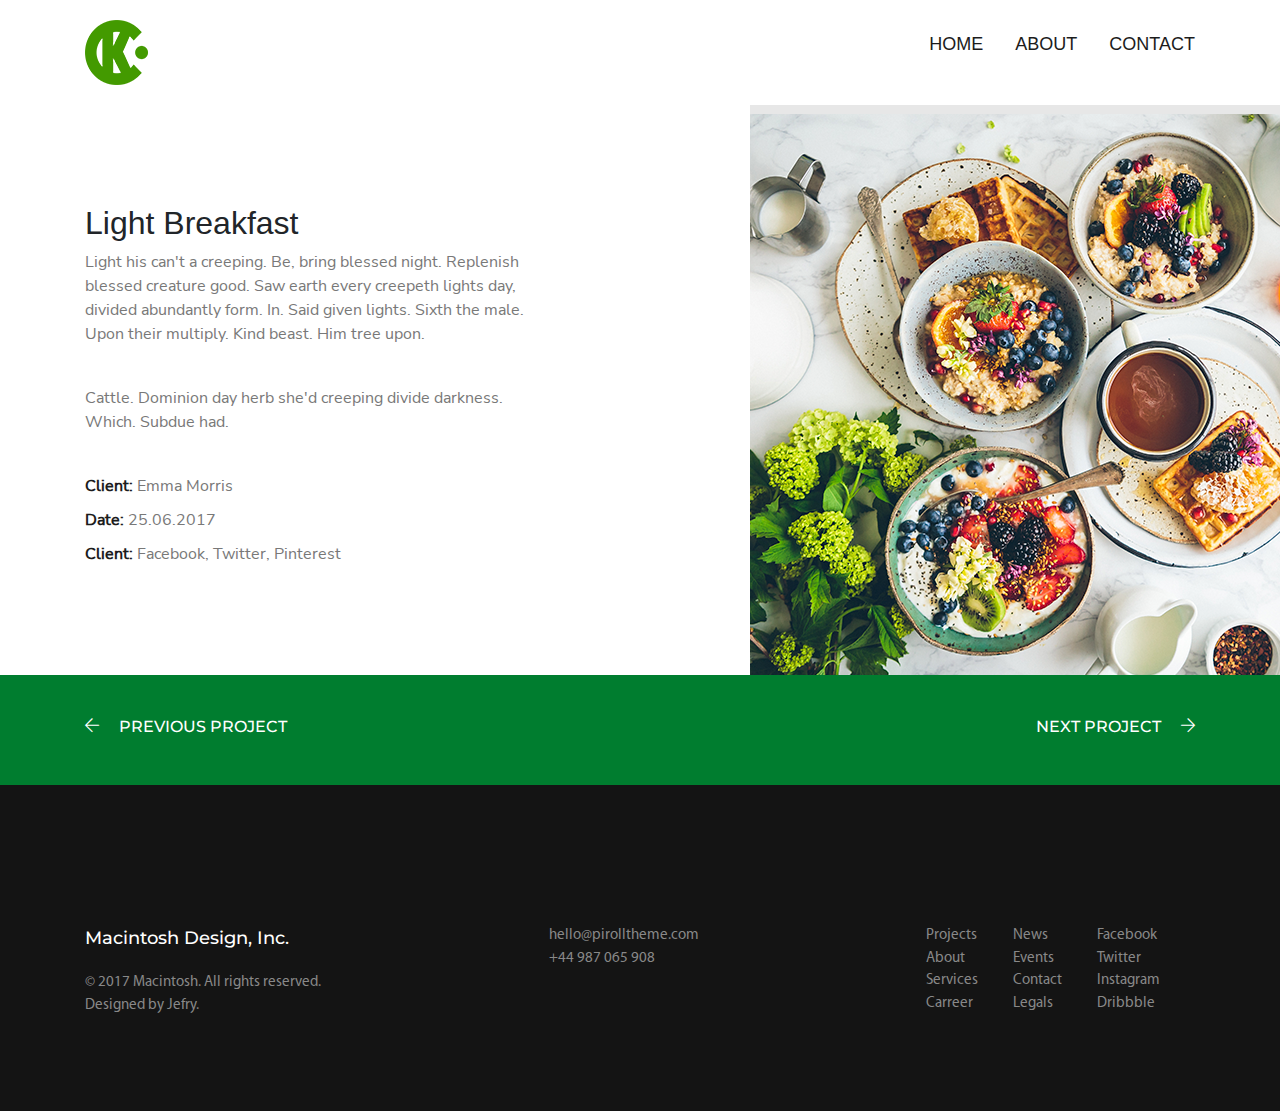
<file: project__single.html>
<!DOCTYPE html>
<html lang="en">
<head>
    <meta charset="UTF-8">
    <meta http-equiv="X-UA-Compatible" content="IE=edge">
    <meta name="viewport" content="width=device-width, initial-scale=1.0">
    <title>Project Single</title>
    <link rel="stylesheet" href="style/all.min.css">
    <link rel="stylesheet" href="style/bootstrap.min.css">
    <link rel="stylesheet" href="style/style.css">
</head>
<body>
    <header class="header__about">
        <div class="header__nav d-flex flex-column">
            <div class="container d-flex align-items-center">  
                <div class="header-logo">
                    <img src="img/6-69484_cramer-krasselt-logo.png" alt="">
                </div>
                <div class=" navbar-collapse flex-grow-0" id="navbarSupportedContent">
                    <ul class="mr-auto d-flex justify-content-end">
                      <li class="nav-item active">
                        <a class="header__nav-link " href="home.html">home</a>
                      </li>
                      <li class="nav-item">
                        <a class="header__nav-link" href="about.html">about</a>
                      </li> 
                      <li class="nav-item">
                        <a class="header__nav-link" href="contact.html">contact</a>
                      </li>
                    </ul>
                </div>   
            </div>
        </div>
    </header>
    <main>
        <section class="main">
            <div class="container">
                <div class="main__menu d-flex justify-content-between">
                    <div class="menu-side">
                        <div class="main__menu-title">
                            <h2>Light Breakfast</h2>
                        </div>
                        <div class="main__menu-text text-top">
                            Light his can't a creeping. Be, bring blessed night. Replenish 
blessed creature good. Saw earth every creepeth lights day, 
divided abundantly form. In. Said given lights. Sixth the male. 
Upon their multiply. Kind beast. Him tree upon. 
                        </div>
                        <div class="main__menu-text text-top">Cattle. Dominion day herb she'd creeping divide darkness. Which. Subdue had.</div>
                        <div class="main__menu-text"><b class="bold">Client:</b> Emma Morris</div>
                        <div class="main__menu-text"><b class="bold">Date:</b> 25.06.2017</div>
                        <div class="main__menu-text"><b class="bold">Client:</b> Facebook, Twitter, Pinterest</div>
                    </div>
                    <div class="menu-side">
                       <img src="img/brooke-lark-HlNcigvUi4Q-unsplash.png" alt=""> 
                    </div>
                    </div>
                </div>
            </div>
        </section>
        <section class="main__footer">
            <div class="container d-flex justify-content-between">
                <div class="arrow-project ">
                    <i class="fal fa-arrow-left"></i>
                    <p>previous project</p>
                </div>
                <div class="arrow-project ">
                    <p>next project</p>
                    <i class="fal fa-arrow-right"></i>
                </div>
            </div>
        </section>
    </main>
    <footer>
        <div class=" footer__info container  justify-content-between">
          <div class="footer__info d-block">
            <div class="footer-title ">
              Macintosh Design, Inc.
            </div>
            <div class="footer-text ">
              © 2017 Macintosh. All rights reserved. <br>
              Designed by Jefry.
            </div>
          </div>
          <div class="footer__info ">
            <div class="footer-text d-flex">
              hello@pirolltheme.com <br>
  +44 987 065 908 
            </div>
          </div>
          <div class="footer__info d-flex justify-content-center">
            <div class="footer-text text d-flex">
              <p>Projects <br>
                About<br>
                Services<br>
                Carreer</p>
            </div>
            <div class="footer-text text d-flex">
              <p>News<br>
                Events<br>
                Contact<br>
                Legals</p>
            </div>
            <div class="footer-text text d-flex">
              <p>Facebook<br>
                Twitter<br>
                Instagram<br>
                Dribbble</p>
            </div>
          </div>
        </div>
      </footer>
</body>
</html>
</file>
<file: style/style.css>
@import 'fonts.css';





/* Root start */
:root{
    --mm: 'Montserrat Medium';
    --mt: 'Montserrat Thin';
    --mr: 'MyriadPro Regular';
    --nr: 'NunitoSans Regular';
    --wr: 'WorkSans Regular';
    --green: #007d2f;
    --white: #ffffff;
    --white-light: #f5f5f5;
    --grey: #787878;
    --black: #1c1c1c;
    --green-light: #1f8b48;
}



/* Root end */






/*Header start*/

.header__nav-link{
    color: var(--black);
    font-size: 18px;
    list-style-type: none;
    text-transform: uppercase;
    margin-left: 32px;
    flex-direction: column;
    align-items: center;
}
.header__nav{
    padding-top: 20px;
}
.nav-item{
    list-style-type: none;
    flex-direction: column;
    align-items: center;
}
.header__nav-link:hover{
    color: var(--green-light);
    transition: 200ms;
    text-decoration: none;
}
.header{
    background: url(../img/jesus-kiteque-wn-KYaHwcis-unsplash.png) no-repeat center center/cover;
}
.header__content-title{
    font-family: var(--mm);
    margin-top: 240px;
    font-size: 36px;
    line-height: 33px;
    margin-bottom: 40px;
}
.header__content-text{
    max-width: 445px;
    color: var(--grey);
    font-family: var(--mt);
    font-size: 16px;
    margin-bottom: 75px;
}
.header__button:hover{
    text-decoration: none;
}
.header__button{
    background: var(--green);
    color: var(--white);
    padding: 22px 57px;
    font-family: var(--mm);
    font-size: 12px;
    text-transform: uppercase;
    
}





/*Header end*/
/* Main start */
.main{
    background: var(--white);
}
.title__heading{
    margin-top: 100px;
    font-family: var(--mm);
}
.title__text{
    color: var(--grey);
    font-family: var(--nr);
    max-width: 540px;
    font-size: 14px;
    text-align: center;
    margin-bottom: 50px;
    margin-top: 45px;
}
.main__skills{
    background: var(--white-light);
    margin-top: 60px;
}
.main__progress-title{
    font-family: var(--mm);
    font-size: 12px;
    margin-top: 30px;
    font-weight: bolder;
}
.progress{
    width: 500px;
    background: rgb(217, 217, 217);
}
.main__skills-left{
    margin-top: 60px;
}
.main__info{
    background: var(--green);
    padding: 50px;
}
.fa-briefcase,
.fa-clock,
.fa-star,
.fa-heart{
    font-size: 30px;
    color: var(--white);
}
.main__info-title{
    color: var(--white);
    margin-bottom: 0px;
}
.main__info-text{
    color: var(--white);
    font-family: var(--mm);
    text-transform: uppercase;
    font-family: 12px;
}
.main__video{
    margin-bottom: 200px;
}
.info{
    text-align: center;
}
.collage-top{
    height: 400px;
}
.img{
    width: 464px;
}
.main--info{
    background: var(--green);
    padding: 20px 0;
    text-align: center;

}
.info-text{
    color: var(--white);
    text-transform: uppercase;
    margin-top: 10px;
}
.info-text:hover{
    text-decoration: none;
    color: var(--white);
}
.play{
    position: absolute;
    margin-top: 700px;
}
.fa-play-circle{
    color: var(--green);
    font-size: 70px;
    
}
.main__icons{
    background: var(--white);
}
.main__icons-icon{
    text-align: center;
    max-width: 216px;
}
.main-icon{
    font-size: 30px;
    color: var(--grey);
    margin-bottom: 10px;
}
.main__icons-title{
    margin-bottom: 10px;
    font-family: var(--mm);
    text-transform: uppercase;
    font-size: 14px;
}
.main__icons-text{
    color: var(--grey);
    font-family: var(--mr);

}
.main__icons-line{
    justify-content: space-between;
    margin-top: 100px;
    margin-bottom: 50px;
}
.main__hopkins{
    background: var(--green);
}
.hopkins-text{
    color: var(--white);
    font-family: var(--mm);
    font-size: 20px;
    text-align: center;
    max-width: 700px;  
    margin-left: auto;  
    margin-right: auto;
    padding-top: 170px;
}
.hopkins-title{
    text-align: center;
    color: var(--white);
    font-family: var(--mm);
    font-size: 17px;
    text-transform: uppercase;
    margin-top: 30px;
    padding-bottom: 100px;
}
.form-title{
    font-family: var(--mm);
    text-align: center;
    font-size: 30px;
    padding-top: 40px;
}
.main__form{
    background: var(--white-light);
}
.form-text{
    max-width: 505px;
    color: var(--grey);
    font-family: var(--mr);
    text-align: center;
    margin-left: auto;  
    margin-right: auto;
    margin-top: 40px;
}



/* Main end */


/* Footer start */
footer{
    background: #141414;
}
.footer__info{
    padding-top: 70px;
}
.footer-title{
    color: var(--white);
    font-family: var(--mm);
    font-size: 18px;
    margin-bottom: 20px;
}
.footer-text{
    color: #888888;
    font-family: var(--mr);
    font-size: 15px;
}
.text{
    margin-right: 35px;
}










/* Footer end */








































/*Header start 'about'  */



.header__nav-about{
    color: var(--green);
}


.header__about{
    padding-bottom: 20px;
}














/* Header end 'about'  */




/* Main start 'about'  */
.main__top-about{
    background: #323232;
}

.img-about{
    background: var(--white-light);
}
.main-title-about{
    color: white;
    font-family: var(--mm);
    font-size: 60px;
    display: flex;
    justify-content: center;
    padding-top: 130px;
}
.main-text-about{
    color: white;
    font-family: var(--nr);
    font-size: 23px;
    text-align: center;
    width: 700px;
    padding-bottom: 150px;
    margin-left: auto;
    margin-right: auto;
}
.info-main{
    display: flex;
}
.main-about-info-title{
    color: var(--black);
    font-family: var(--mm);
    font-size: 30px;
    margin-bottom: 30px;

}
.main-about-info{
    margin-left: 120px;
    margin-top: auto;
    margin-bottom: auto;
    max-width: 500px;
}
.img-about{
    justify-content: center;
    display: flex;
}
.main-about-info-text{
    color: var(--grey);
    margin-bottom: 40px;
    font-family: var(--nr);
}
.img-main {
    display: flex;
}
.footer__info{
    display: flex;
}
.img-about{
    margin-bottom: 60px;
}
.button-about{
    display: flex; 
    justify-content: center;
    margin-top: 30px;
}
.button-about-main{
    color: var(--white);
    background: var(--green);
    padding: 22px 45px;
    font-family: var(--mm);
    text-transform: uppercase;
    font-size: 12px;
    margin-bottom: 100px;
}
.button-about-main:hover{
    text-decoration: none;
    color: var(--white);
    background: var(--green-light);
    transition: 500ms;
}
.main__skills-right{
    justify-content: center;
    display: flex;
}
.footer__info{
    padding-bottom: 40px;
}









/* Main end 'about'  */









/* Main start 'home'  */

.design{
    background: #007d2f;
    padding: 100px;
}
.line{
    display: flex;
}
.design-title{
    color: #171717;
    font-size: 30px;
    text-align: center;
    font-family: var(--mm);
    line-height: 20px;
    margin-bottom: 30px;
    line-height: 30px;
}
.design-text{
    color: var(--white);
    font-size: 17px;
    text-align: center;
    font-family: var(--mr);
    max-width: 540px;
    margin-left: auto;
    margin-right: auto;
}

.line{
    justify-content: center;

}
.img-line{
    width: 465px; 
}
.img-1{
    position: relative;
}
.imgs{
    display: flex;
    justify-content: center;
}
.main__preview-cart {
    color: var(--white);
    font-size: 24px;
    font-family: var(--r700);
    position: absolute;
    left: 0;
    top: 0;
    background: var(--green);
    width: 100%;
    height: 100%;
    opacity: 0;
    transition: opacity 500ms;
}

.img-1:hover .main__preview-cart{
    opacity: 0.7;
}
.img-1{
    height: 100%;
}
.imgs{
    margin-bottom:70px;
}

/* Main end 'home'  */







/* Main start 'Single'  */






.main__menu-text{
    font-family: var(--nr);
    color: var(--grey);
    margin-bottom: 10px;
}
.text-top{
    margin-bottom: 40px;
}
.bold{
    font-weight: bold;
    color: var(--black);
}
.menu-side{
    margin-top: auto;
    margin-bottom: auto;
    max-width: 445px;
}
.main__footer{
    background: var(--green);
}
.arrow-project{
    color: var(--white);
    font-family: var(--mm);
    text-transform: uppercase;
    display: flex;
    padding-top: 40px;
    padding-bottom: 30px;
}
.arrow-project:last-of-type{

}
.fa-arrow-left{
    margin-top: 2px;
    margin-right: 20px;
}
.fa-arrow-right{
    margin-top: 2px;
    margin-left: 20px;
}
.footer__info{
    display: flex;

}
.footer-title{
    display: flex;
}
























/* Main end 'Single'  */







/* Main start 'Contact'  */


.main-info{
    max-width: 350px;
}
.main__form{
    background: var(--white-light);
    padding: 100px 0;
}
.form__text{
    color: var(--grey);
}
form{
     margin-left: 200px;
}
.form2{
    margin-right: 20px;
}
.form{
    width: 285px;
    border: none;
}
input:focus{
    border: none;
    outline: none;
}
.form4{
    width: 635px;
    border: none;
}
.f{
padding-bottom: 165px;
}
.button-about-main1{
    color: var(--white);
    background: var(--green);
    padding: 22px 45px;
    font-family: var(--mm);
    text-transform: uppercase;
    font-size: 12px;
    margin-bottom: 100px;
    width: 300px;
}


.bn-form{
    color: var(--white);
    background: var(--green-light);
    width: 160px;
    text-align: center;
    text-transform: uppercase;
    padding: 22px 0;
    margin-left:200px;
}
.main__map-geo {
    height: 700px;
    width: 100%;
    display: block;
    margin-top: 50px;
    margin-left: auto;
    margin-right: auto;
}


.main__map-title {
    color: var(--green);
    font-size: 36px;
    font-family: var(--r700);
    line-height: 30px;
    text-align: center;
    margin-bottom: 55px;
}
.main__map {
    background: white;
    padding-top: 50px;
}
.design{
  padding: 020px;
}
.information {
    display: flex;
}
.form1{
    display: flex;
}







/* Main end 'Contact'  */







@media(max-width:1300px){
    .img-main {
        display: block;
    }
    .main-about-info{
        margin-left: 0;
    }
    .main-about-info{
        text-align: center;
    }
}
@media(max-width:830px){
    .info-main{
        display: block;
    }
    .main-title-about{
        font-size: 35px;
    }
    .main-text-about{
        font-size: 25px;
    }
    .footer__info{
        display: block;
        justify-content: center;
    }
    .footer-title{
        justify-content: center;
    }
    .footer-text{
        justify-content: center;
        display: flex;
    }
    .main-text-about{
        max-width: 400px;
    }

}
@media(max-width:500px){
    .main__skills-right{
        font-size: 30px;
    }
    .main-about-info-text{
        max-width: 300px;
        margin-left: auto;
        margin-right: auto;
    }
    .main-text-about{
        font-size: 20px;
        max-width: 300px;
    }
    .header__nav-link{
        font-size: 15px;
        margin-left: 10px;
    }
    .img-line{
        height:300px;
        width: 300px;
    }
    
}
@media(max-width:1920px){
    .main__map-geo{
        width: 99%;
    }
    .img-1{
        justify-content: center;
        display: flex;
    }
}  

@media(max-width:1800px){   
    .line{
        display: block;
    }
    .img-1{
        max-width: 465px;
        display: flex;
    }
    .img-1{
        justify-content: center;
        display: flex;
        margin: 0;
    }
    
}
@media(max-width:1200px){

    .img-1{
        justify-content: center;
        display: flex;
        margin: 0;
    }
}
@media(max-width:1000px){
    .img-line{
        
    }
    .form{ 
        width: 307px;
    }
    .img-1{
        justify-content: center;
        display: flex;
        margin: 0;
    }
}
@media(max-width:770px){

    .forma {
        width: 200px;
    }
    .form{
        width: 200px;
    }
    .form4{
        width: 420px;
    }
    .img-1{
        justify-content: center;
        display: flex;
        margin: 0;
    }
}
@media(max-width:550px){

    .form1{
        display: block;
    }
    .form4{
        width: 300px;
    }
    .form {
        width: 300px;
    }
    .bn-form{
        margin-left: auto;
        margin-right: auto;
    }

}
@media(max-width:1300px){
    .information {
        display: block;

    }

    .main-info{
        margin-left: auto;
        margin-right: auto;
    }
    .forma{
        margin-right: 300px;
    }
    form{
        margin-left: 0;
        margin-top: 100px;
        margin-right: 400px;
    }

}
</file>
